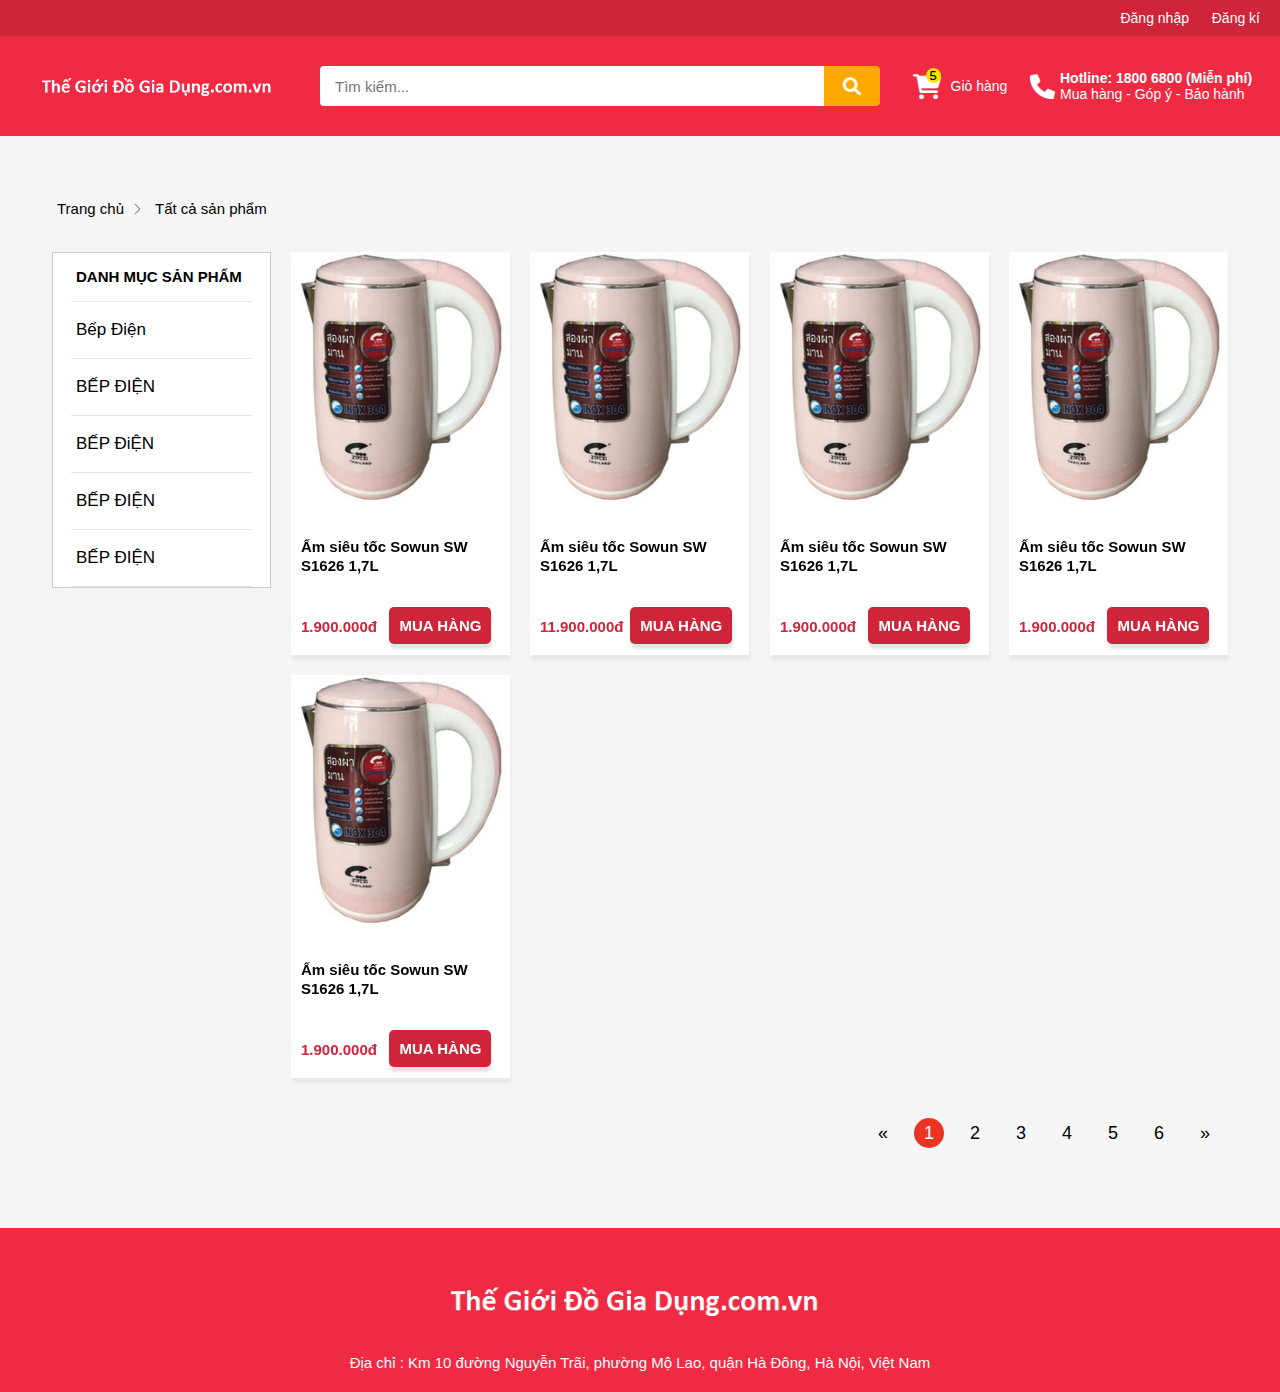
<file: index.html>
<!DOCTYPE html>
<html lang="en">

<head>
    <meta charset="UTF-8">
    <meta http-equiv="X-UA-Compatible" content="IE=edge">
    <meta name="viewport" content="width=device-width, initial-scale=1.0">
    <link rel="stylesheet" href="icon/fontawesome-free-6.1.1-web/css/all.min.css">
    <link rel="stylesheet" href="css/base.css">
    <link rel="stylesheet" href="css/main.css">

    <title>Document</title>
</head>

<body>
    <div class="web">

        <!-- phần tiêu đề của web -->
        <div class="tieude">
            <!-- Đăng kí và đăng nhập  -->
            <div class="nav-dieuhuong">
                <ul class="nav-dieuhuong-danhsach">
                    <li class="nav-dieuhuong-muc"><a class="nav-dieuhuong-duongdan" href="dangnhap.html">Đăng nhập</a>
                    </li>
                    <li class="nav-dieuhuong-muc"><a class="nav-dieuhuong-duongdan" href="dangki.html">Đăng kí</a></li>
                </ul>
            </div>
            <!-- phần tieu de còn lại -->

            <div class="tieude-con">
                <!-- phần logo trang web -->
                <div class="tieude__logo">
                    <a href="index.html" class="tieude__logo-duongdan">
                        <img class="tieude__logo-img" src="image/logo.webp" alt="Thế Giới Đồ Gia Dụng .com.vn">

                    </a>
                </div>
                <!-- Phần tìm kiếm trang web -->
                <div class="tieude__timkiem">
                    <form action="" method="post" class="tieude__timkiem form">
                        <input type="text" class="tieude__timkiem-input" placeholder="Tìm kiếm...">
                        <button class="tieude__timkiem-btn" type="submit">
                            <i class="tieude__timkiem-btn-icon fas fa-magnifying-glass"></i>
                        </button>
                    </form>
                </div>

                <!-- phần giỏ hàng web -->
                <div class="tieude_giohang">
                    <a href="giohang.html" class="tieude_giohang-duongdan">
                        <i class="fas fa-cart-shopping tieude_giohang-icon">
                            <span>5</span>
                        </i>
                        Giỏ hàng
                    </a>
                </div>

                <!-- phần số chăm sóc khách hàng -->
                <div class="tieude__dienthoai" title="Liên hệ với chúng tôi">
                   
                    <a href="lienhe.html">
                        <i class="tieude__dienthoai-icon fas fa-phone"></i>
                        <p class="tieude__dienthoai-text">
                            <span class="tieude__dienthoai-text-1">Hotline: 1800 6800 (Miễn phí)<br></span>
                            <span>Mua hàng - Góp ý - Bảo hành </span>
                        </p>
                    </a>

                </div>
            </div>


        </div>
        <!-- phần nội dung của web -->
        <div class="web-noidung">
            <div class="noidung">
                <div class="noidung-dieuhuongtrang">
                    <ul class="dieuhuongtrang-danhsach">
                        <li class="dieuhuongtrang-muc"><a href="#">
                                <span>Trang chủ</span>
                                <img src="image/phancach.png" alt="" class="phancach">
                            </a>
                        </li>
                        <li class="dieuhuongtrang-muc"><a href="#">
                                <span>Tất cả sản phẩm</span></a></li>
                    </ul>
                </div>
                <div class="noidung-hang">
                    <!-- phần dan mục sản phầm của web -->
                    <div class="danhmuc">
                        <div class="danhmuc-khoi">
                            <h3 class="tieude-danhmuc">DANH MỤC SẢN PHẨM</h3>
                            <ul class="danhmuc-danhsach">
                                <li class="danhmuc-sanpham"><a href="#" class="danhmuc-duongdan">bếp điện</a></li>
                                <li class="danhmuc-sanpham"><a href="#" class="danhmuc-duongdan">BẾP ĐIỆN</a></li>
                                <li class="danhmuc-sanpham"><a href="#" class="danhmuc-duongdan">BẾP ĐiỆN</a></li>
                                <li class="danhmuc-sanpham"><a href="#" class="danhmuc-duongdan">BẾP ĐIỆN</a></li>
                                <li class="danhmuc-sanpham"><a href="#" class="danhmuc-duongdan">BẾP ĐIỆN</a></li>
                            </ul>
                        </div>
                    </div>

                    <!-- Phần hiển thị sản phẩm -->
                    <div class="sanpham">

                        <!-- Phần danh sách sản phẩm -->
                        <div class="danhsach-sanpham">
                            <div class="noidung-hang">
                                <!-- layout hiển thị sản phẩm -->

                                <div class="sanpham-bocuc">
                                    <!-- chi tiết hiển thị nội dung sản phẩm -->
                                    <div class="sanpham-muc">
                                        <!-- Hiển thị hình ảnh sản phẩm -->
                                        <div class="sanpham-hinhanh">
                                            <a href="http://"> <img src="image/am-sieu-toc-2.jpg" alt=""
                                                    class="sanpham-hinhanh__img"></a>
                                        </div>
                                        <!-- Hiển thị thông tin sản phẩm -->
                                        <div class="sanpham-noidung">
                                            <h3 class="sanpham-ten">Ấm siêu tốc Sowun SW S1626 1,7L</h3>
                                            <div class="sanpham-noidung-chitiet">
                                                <span class="sanpham-gia">1.900.000đ</span>
                                                <a href="#" class="themsanpham"><span>Mua Hàng</span></a>
                                            </div>

                                        </div>
                                    </div>
                                </div>
                                <div class="sanpham-bocuc">
                                    <!-- chi tiết hiển thị nội dung sản phẩm -->
                                    <div class="sanpham-muc">
                                        <!-- Hiển thị hình ảnh sản phẩm -->
                                        <div class="sanpham-hinhanh">
                                            <a href="http://"> <img src="image/am-sieu-toc-2.jpg" alt=""
                                                    class="sanpham-hinhanh__img"></a>
                                        </div>
                                        <!-- Hiển thị thông tin sản phẩm -->
                                        <div class="sanpham-noidung">
                                            <h3 class="sanpham-ten">Ấm siêu tốc Sowun SW S1626 1,7L</h3>
                                            <div class="sanpham-noidung-chitiet">
                                                <span class="sanpham-gia ">11.900.000đ</span>
                                                <a href="#" class="themsanpham "><span>Mua
                                                        Hàng</span></a>
                                            </div>

                                        </div>
                                    </div>
                                </div>
                                <div class="sanpham-bocuc">
                                    <!-- chi tiết hiển thị nội dung sản phẩm -->
                                    <div class="sanpham-muc">
                                        <!-- Hiển thị hình ảnh sản phẩm -->
                                        <div class="sanpham-hinhanh">
                                            <a href="http://"> <img src="image/am-sieu-toc-2.jpg" alt=""
                                                    class="sanpham-hinhanh__img"></a>
                                        </div>
                                        <!-- Hiển thị thông tin sản phẩm -->
                                        <div class="sanpham-noidung">
                                            <h3 class="sanpham-ten">Ấm siêu tốc Sowun SW S1626 1,7L</h3>
                                            <div class="sanpham-noidung-chitiet">
                                                <span class="sanpham-gia">1.900.000đ</span>
                                                <a href="#" class="themsanpham"><span>Mua Hàng</span></a>
                                            </div>

                                        </div>
                                    </div>
                                </div>
                                <div class="sanpham-bocuc">
                                    <!-- chi tiết hiển thị nội dung sản phẩm -->
                                    <div class="sanpham-muc">
                                        <!-- Hiển thị hình ảnh sản phẩm -->
                                        <div class="sanpham-hinhanh">
                                            <a href="http://"> <img src="image/am-sieu-toc-2.jpg" alt=""
                                                    class="sanpham-hinhanh__img"></a>
                                        </div>
                                        <!-- Hiển thị thông tin sản phẩm -->
                                        <div class="sanpham-noidung">
                                            <h3 class="sanpham-ten">Ấm siêu tốc Sowun SW S1626 1,7L</h3>
                                            <div class="sanpham-noidung-chitiet">
                                                <span class="sanpham-gia">1.900.000đ</span>
                                                <a href="#" class="themsanpham"><span>Mua Hàng</span></a>
                                            </div>

                                        </div>
                                    </div>
                                </div>
                                <div class="sanpham-bocuc">
                                    <!-- chi tiết hiển thị nội dung sản phẩm -->
                                    <div class="sanpham-muc">
                                        <!-- Hiển thị hình ảnh sản phẩm -->
                                        <div class="sanpham-hinhanh">
                                            <a href="http://"> <img src="image/am-sieu-toc-2.jpg" alt=""
                                                    class="sanpham-hinhanh__img"></a>
                                        </div>
                                        <!-- Hiển thị thông tin sản phẩm -->
                                        <div class="sanpham-noidung">
                                            <h3 class="sanpham-ten">Ấm siêu tốc Sowun SW S1626 1,7L</h3>
                                            <div class="sanpham-noidung-chitiet">
                                                <span class="sanpham-gia">1.900.000đ</span>
                                                <a href="#" class="themsanpham"><span>Mua Hàng</span></a>
                                            </div>

                                        </div>
                                    </div>
                                </div>
                            </div>
                        </div>

                        <!-- phaan trang web -->
                        <div class="pagination">
                            <a href="#">&laquo;</a>
                            <a href="#" class="active">1</a>
                            <a href="#">2</a>
                            <a href="#">3</a>
                            <a href="#">4</a>
                            <a href="#">5</a>
                            <a href="#">6</a>
                            <a href="#">&raquo;</a>
                        </div>
                    </div>


                </div>
            </div>
        </div>

        <div class="footer">
            <img class="tieude__logo-img" src="image/logo.webp" alt="Thế Giới Đồ Gia Dụng .com.vn">
            <Span class="address">Địa chỉ : Km 10 đường Nguyễn Trãi, phường Mộ Lao, quận Hà Đông, Hà Nội, Việt
                Nam</Span>
        </div>
    </div>
</body>

</html>
</file>
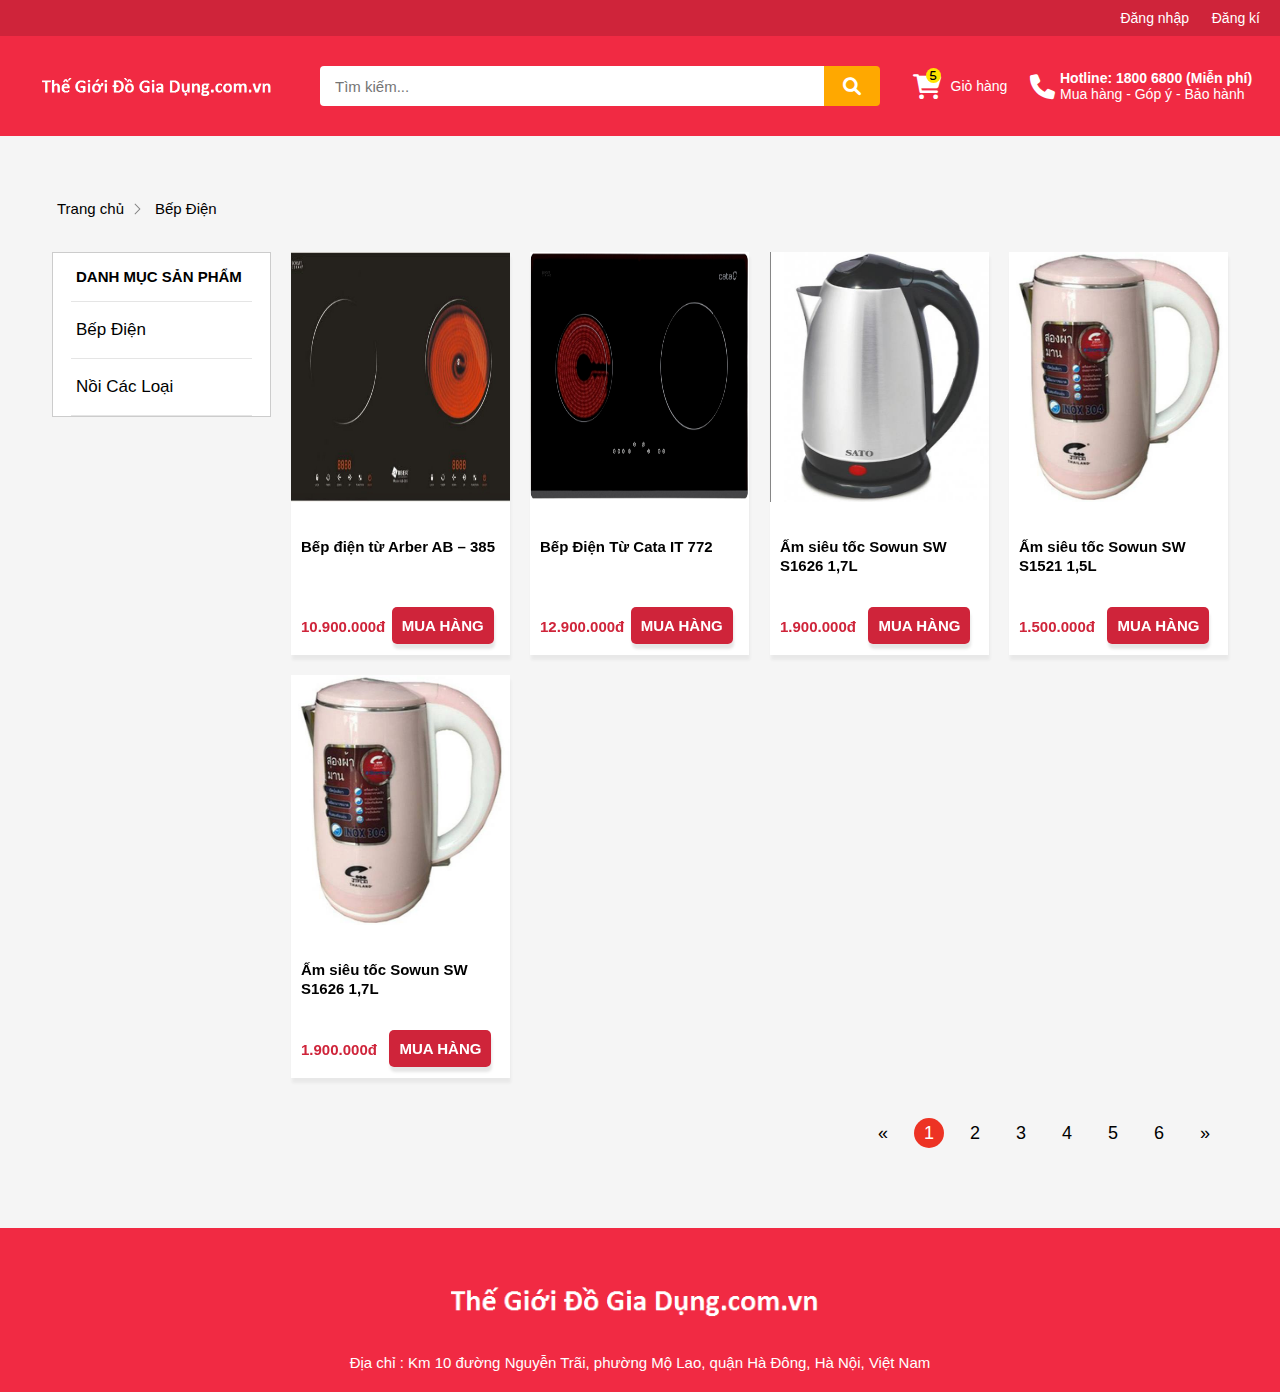
<file: bepdien.html>
<!DOCTYPE html>
<html lang="en">

<head>
    <meta charset="UTF-8">
    <meta http-equiv="X-UA-Compatible" content="IE=edge">
    <meta name="viewport" content="width=device-width, initial-scale=1.0">
    <link rel="stylesheet" href="icon/fontawesome-free-6.1.1-web/css/all.min.css">
    <link rel="stylesheet" href="css/base.css">
    <link rel="stylesheet" href="css/main.css">

    <title>Document</title>
</head>

<body>
    <div class="web">

        <!-- phần tiêu đề của web -->
        <div class="tieude">
            <!-- Đăng kí và đăng nhập  -->
            <div class="nav-dieuhuong">
                <ul class="nav-dieuhuong-danhsach">
                    <li class="nav-dieuhuong-muc"><a class="nav-dieuhuong-duongdan" href="dangnhap.html">Đăng nhập</a>
                    </li>
                    <li class="nav-dieuhuong-muc"><a class="nav-dieuhuong-duongdan" href="dangki.html">Đăng kí</a></li>
                </ul>
            </div>
            <!-- phần tieu de còn lại -->

            <div class="tieude-con">
                <!-- phần logo trang web -->
                <div class="tieude__logo">
                    <a href="index.html" class="tieude__logo-duongdan">
                        <img class="tieude__logo-img" src="image/logo.webp" alt="Thế Giới Đồ Gia Dụng .com.vn">

                    </a>
                </div>
                <!-- Phần tìm kiếm trang web -->
                <div class="tieude__timkiem">
                    <form action="" method="post" class="tieude__timkiem form">
                        <input type="text" class="tieude__timkiem-input" placeholder="Tìm kiếm...">
                        <button class="tieude__timkiem-btn" type="submit">
                            <i class="tieude__timkiem-btn-icon fas fa-magnifying-glass"></i>
                        </button>
                    </form>
                </div>

                <!-- phần giỏ hàng web -->
                <div class="tieude_giohang">
                    <a href="giohang.html" class="tieude_giohang-duongdan">
                        <i class="fas fa-cart-shopping tieude_giohang-icon">
                            <span>5</span>
                        </i>
                        Giỏ hàng
                    </a>
                </div>

                <!-- phần số chăm sóc khách hàng -->
                <div class="tieude__dienthoai" title="Liên hệ với chúng tôi">
                   
                    <a href="lienhe.html">
                        <i class="tieude__dienthoai-icon fas fa-phone"></i>
                        <p class="tieude__dienthoai-text">
                            <span class="tieude__dienthoai-text-1">Hotline: 1800 6800 (Miễn phí)<br></span>
                            <span>Mua hàng - Góp ý - Bảo hành </span>
                        </p>
                    </a>

                </div>
            </div>


        </div>
        <!-- phần nội dung của web -->
        <div class="web-noidung">
            <div class="noidung">
                <div class="noidung-dieuhuongtrang">
                    <ul class="dieuhuongtrang-danhsach">
                        <li class="dieuhuongtrang-muc"><a href="index.html">
                                <span>Trang chủ</span>
                                <img src="image/phancach.png" alt="" class="phancach">
                            </a>
                        </li>
                        <li class="dieuhuongtrang-muc"><a href="#">
                                <span>Bếp Điện</span></a></li>
                    </ul>
                </div>
                <div class="noidung-hang">
                    <!-- phần dan mục sản phầm của web -->
                    <div class="danhmuc">
                        <div class="danhmuc-khoi">
                            <h3 class="tieude-danhmuc">DANH MỤC SẢN PHẨM</h3>
                            <ul class="danhmuc-danhsach">
                                <li class="danhmuc-sanpham"><a href="bepdien.html" class="danhmuc-duongdan">Bếp Điện</a></li>
                                <li class="danhmuc-sanpham"><a href="noicacloai.html" class="danhmuc-duongdan">Nồi các loại</a></li>
                                <!-- <li class="danhmuc-sanpham"><a href="#" class="danhmuc-duongdan">Bếp Điện</a></li>
                                <li class="danhmuc-sanpham"><a href="#" class="danhmuc-duongdan">Bếp Điện</a></li>
                                <li class="danhmuc-sanpham"><a href="#" class="danhmuc-duongdan">Bếp Điện</a></li> -->
                            </ul>
                        </div>
                    </div>

                    <!-- Phần hiển thị sản phẩm -->
                    <div class="sanpham">

                        <!-- Phần danh sách sản phẩm -->
                        <div class="danhsach-sanpham">
                            <div class="noidung-hang">
                                <!-- layout hiển thị sản phẩm -->

                                <div class="sanpham-bocuc">
                                    <!-- chi tiết hiển thị nội dung sản phẩm -->
                                    <div class="sanpham-muc">
                                        <!-- Hiển thị hình ảnh sản phẩm -->
                                        <div class="sanpham-hinhanh">
                                            <a href="http://"> <img src="image/bep-dien-tu.jpg" alt=""
                                                    class="sanpham-hinhanh__img"></a>
                                        </div>
                                        <!-- Hiển thị thông tin sản phẩm -->
                                        <div class="sanpham-noidung">
                                            <h3 class="sanpham-ten">Bếp điện từ Arber AB – 385</h3>
                                            <div class="sanpham-noidung-chitiet">
                                                <span class="sanpham-gia">10.900.000đ</span>
                                                <a href="#" class="themsanpham"><span>Mua Hàng</span></a>
                                            </div>

                                        </div>
                                    </div>
                                </div>
                                <div class="sanpham-bocuc">
                                    <!-- chi tiết hiển thị nội dung sản phẩm -->
                                    <div class="sanpham-muc">
                                        <!-- Hiển thị hình ảnh sản phẩm -->
                                        <div class="sanpham-hinhanh">
                                            <a href="http://"> <img src="image/bep-dien.png" alt=""
                                                    class="sanpham-hinhanh__img"></a>
                                        </div>
                                        <!-- Hiển thị thông tin sản phẩm -->
                                        <div class="sanpham-noidung">
                                            <h3 class="sanpham-ten">Bếp Điện Từ Cata IT 772</h3>
                                            <div class="sanpham-noidung-chitiet">
                                                <span class="sanpham-gia ">12.900.000đ</span>
                                                <a href="#" class="themsanpham "><span>Mua
                                                        Hàng</span></a>
                                            </div>

                                        </div>
                                    </div>
                                </div>
                                <div class="sanpham-bocuc">
                                    <!-- chi tiết hiển thị nội dung sản phẩm -->
                                    <div class="sanpham-muc">
                                        <!-- Hiển thị hình ảnh sản phẩm -->
                                        <div class="sanpham-hinhanh">
                                            <a href="http://"> <img src="image/am-sieu-toc-1.jpg" alt=""
                                                    class="sanpham-hinhanh__img"></a>
                                        </div>
                                        <!-- Hiển thị thông tin sản phẩm -->
                                        <div class="sanpham-noidung">
                                            <h3 class="sanpham-ten">Ấm siêu tốc Sowun SW S1626 1,7L</h3>
                                            <div class="sanpham-noidung-chitiet">
                                                <span class="sanpham-gia">1.900.000đ</span>
                                                <a href="#" class="themsanpham"><span>Mua Hàng</span></a>
                                            </div>

                                        </div>
                                    </div>
                                </div>
                                <div class="sanpham-bocuc">
                                    <!-- chi tiết hiển thị nội dung sản phẩm -->
                                    <div class="sanpham-muc">
                                        <!-- Hiển thị hình ảnh sản phẩm -->
                                        <div class="sanpham-hinhanh">
                                            <a href="http://"> <img src="image/am-sieu-toc-2.jpg" alt=""
                                                    class="sanpham-hinhanh__img"></a>
                                        </div>
                                        <!-- Hiển thị thông tin sản phẩm -->
                                        <div class="sanpham-noidung">
                                            <h3 class="sanpham-ten">Ấm siêu tốc Sowun SW S1521 1,5L</h3>
                                            <div class="sanpham-noidung-chitiet">
                                                <span class="sanpham-gia">1.500.000đ</span>
                                                <a href="#" class="themsanpham"><span>Mua Hàng</span></a>
                                            </div>

                                        </div>
                                    </div>
                                </div>
                                <div class="sanpham-bocuc">
                                    <!-- chi tiết hiển thị nội dung sản phẩm -->
                                    <div class="sanpham-muc">
                                        <!-- Hiển thị hình ảnh sản phẩm -->
                                        <div class="sanpham-hinhanh">
                                            <a href="http://"> <img src="image/am-sieu-toc-2.jpg" alt=""
                                                    class="sanpham-hinhanh__img"></a>
                                        </div>
                                        <!-- Hiển thị thông tin sản phẩm -->
                                        <div class="sanpham-noidung">
                                            <h3 class="sanpham-ten">Ấm siêu tốc Sowun SW S1626 1,7L</h3>
                                            <div class="sanpham-noidung-chitiet">
                                                <span class="sanpham-gia">1.900.000đ</span>
                                                <a href="#" class="themsanpham"><span>Mua Hàng</span></a>
                                            </div>

                                        </div>
                                    </div>
                                </div>
                            </div>
                        </div>

                        <!-- phaan trang web -->
                        <div class="pagination">
                            <a href="#">&laquo;</a>
                            <a href="#" class="active">1</a>
                            <a href="#">2</a>
                            <a href="#">3</a>
                            <a href="#">4</a>
                            <a href="#">5</a>
                            <a href="#">6</a>
                            <a href="#">&raquo;</a>
                        </div>
                    </div>
                </div>
            </div>
        </div>

        <div class="footer">
            <img class="tieude__logo-img" src="image/logo.webp" alt="Thế Giới Đồ Gia Dụng .com.vn">
            <Span class="address">Địa chỉ : Km 10 đường Nguyễn Trãi, phường Mộ Lao, quận Hà Đông, Hà Nội, Việt
                Nam</Span>
        </div>
    </div>
</body>

</html>
</file>
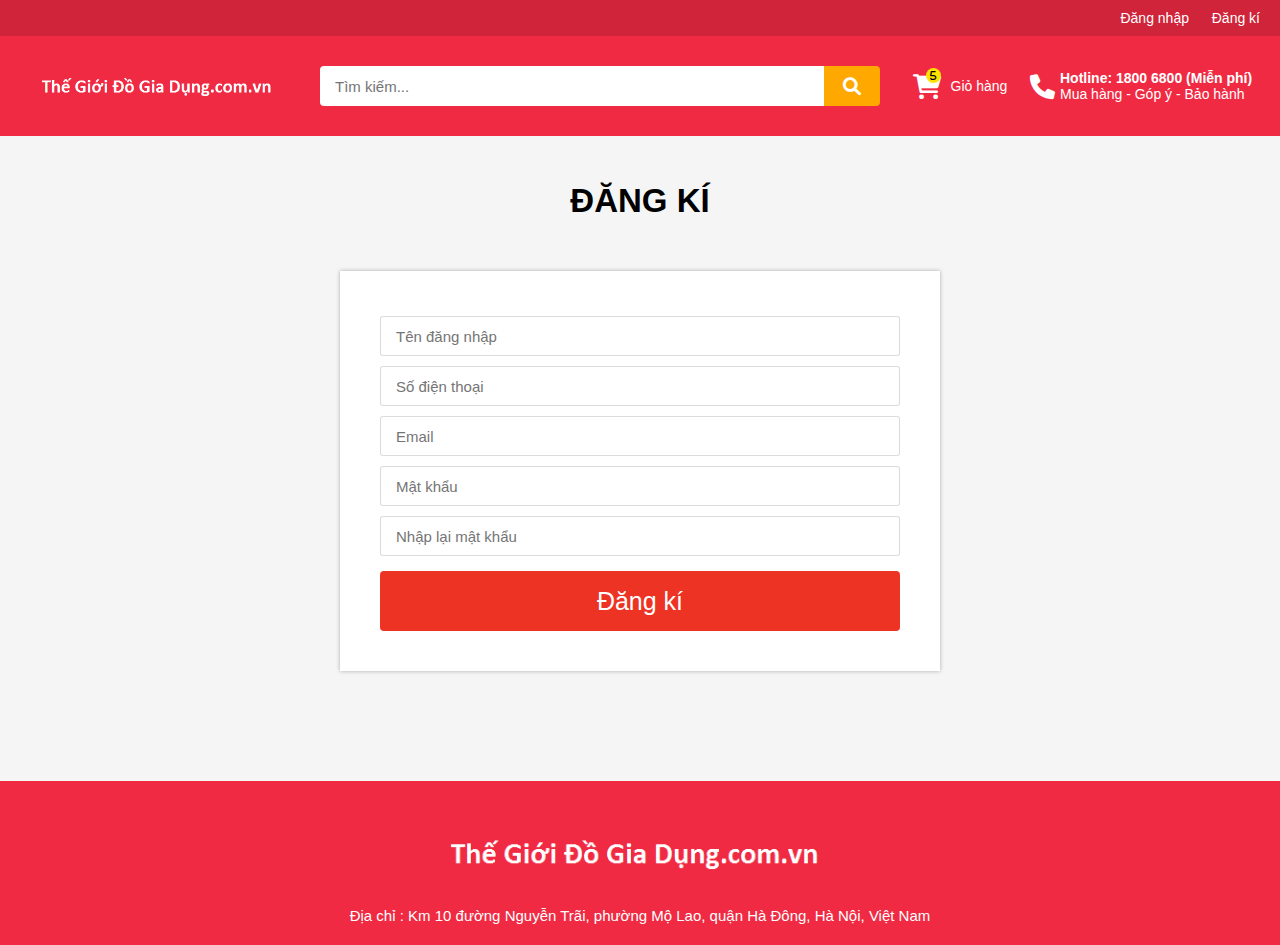
<file: dangki.html>
<!DOCTYPE html>
<html lang="en">

<head>
    <meta charset="UTF-8">
    <meta http-equiv="X-UA-Compatible" content="IE=edge">
    <meta name="viewport" content="width=device-width, initial-scale=1.0">
    <link rel="stylesheet" href="icon/fontawesome-free-6.1.1-web/css/all.min.css">
    <link rel="stylesheet" href="css/base.css">
    <link rel="stylesheet" href="css/main.css">
    <link rel="stylesheet" href="css/form.css">

    <title>Document</title>
</head>

<body>
    <div class="web">

        <!-- phần tiêu đề của web -->
        <div class="tieude">
            <!-- Đăng kí và đăng nhập  -->
            <div class="nav-dieuhuong">
                <ul class="nav-dieuhuong-danhsach">
                    <li class="nav-dieuhuong-muc"><a class="nav-dieuhuong-duongdan" href="dangnhap.html">Đăng nhập</a></li>
                    <li class="nav-dieuhuong-muc"><a class="nav-dieuhuong-duongdan" href="dangki.html">Đăng kí</a></li>
                </ul>
            </div>
            <!-- phần tieu de còn lại -->

            <div class="tieude-con">
                <!-- phần logo trang web -->
                <div class="tieude__logo">
                    <a href="index.html" class="tieude__logo-duongdan">
                        <img class="tieude__logo-img" src="image/logo.webp" alt="Thế Giới Đồ Gia Dụng .com.vn">
                       
                    </a>
                </div>
                <!-- Phần tìm kiếm trang web -->
                <div class="tieude__timkiem">
                    <form action="" method="post" class="tieude__timkiem form">
                        <input type="text" class="tieude__timkiem-input" placeholder="Tìm kiếm...">
                        <button class="tieude__timkiem-btn" type="submit">
                            <i class="tieude__timkiem-btn-icon fas fa-magnifying-glass"></i>
                        </button>
                    </form>
                </div>

                <!-- phần giỏ hàng web -->
                <div class="tieude_giohang">
                    <a href="giohang.html" class="tieude_giohang-duongdan">
                        <i class="fas fa-cart-shopping tieude_giohang-icon">
                            <span>5</span>
                        </i>
                        Giỏ hàng
                    </a>
                </div>

                <!-- phần số chăm sóc khách hàng -->
                <div class="tieude__dienthoai">
                    <a href="lienhe.html">
                        <i class="tieude__dienthoai-icon fas fa-phone"></i>
                        <p class="tieude__dienthoai-text">
                            <span class="tieude__dienthoai-text-1">Hotline: 1800 6800 (Miễn phí)<br></span>
                            <span>Mua hàng - Góp ý - Bảo hành </span>
                        </p>
                    </a>

                </div>
            </div>


        </div>
        <!-- phần nội dung của web -->
        <div class="web-noidung">
            <div class="noidung-dangnhap">
                <h1>Đăng Kí</h1>
            </div>
            <div class="dangnhap-form">
                <div class="noidung-dangnhap-form">
                    <form action="" method="post">
                        <!-- <div class="notifications">
                            <h5>Tài khoản hoặc mật khẩu không chính xác</h5>
                        </div> -->
                        <div class="form-hang">
                            <input required name="user" type="text" class="form-hang-muc"  placeholder="Tên đăng nhập">
                        </div>
                        <div class="form-hang">
                            <input name="phone" type="text" class="form-hang-muc"  placeholder="Số điện thoại">
                        </div>
                        <div class="form-hang">
                            <input name="email" type="text" class="form-hang-muc"  placeholder="Email">
                        </div>
                        <div class="form-hang">
                            <input name="pass1" type="password" class="form-hang-muc"  placeholder="Mật khẩu">
                        </div>
                        <div class="form-hang">
                            <input name="pass2" type="password" class="form-hang-muc"  placeholder="Nhập lại mật khẩu">
                        </div>
                        <div class="form-hang btn">
                            <input type="submit" value="Đăng kí" class="form-hang-muc " >
                        </div>
                    </form>
                </div>
            </div>
        </div>


        <div class="footer">
            <img class="tieude__logo-img" src="image/logo.webp" alt="Thế Giới Đồ Gia Dụng .com.vn">
            <Span class="address">Địa chỉ : Km 10 đường Nguyễn Trãi, phường Mộ Lao, quận Hà Đông, Hà Nội, Việt
                Nam</Span>
        </div>
    </div>
</body>

</html>
</file>
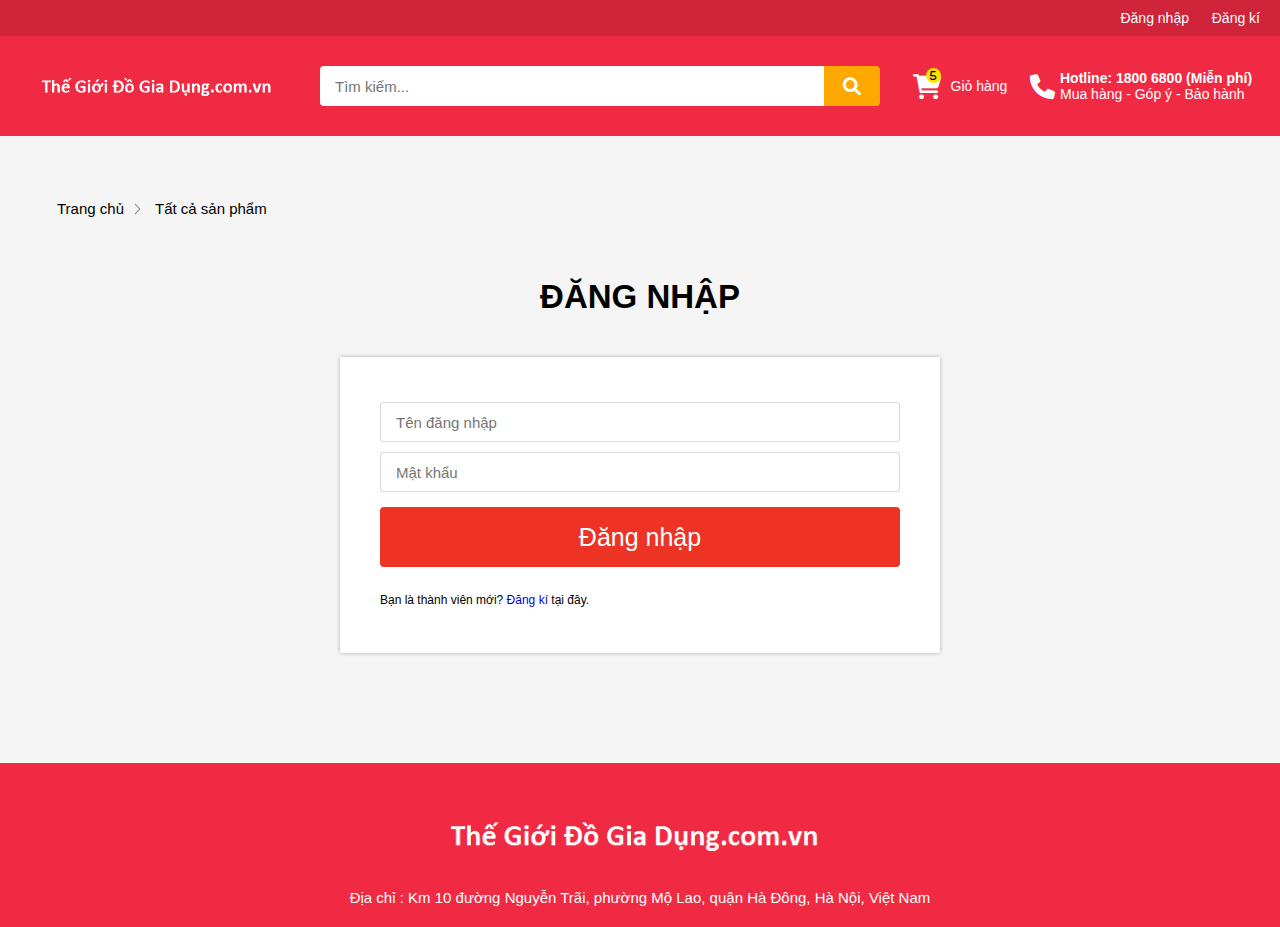
<file: dangnhap.html>
<!DOCTYPE html>
<html lang="en">

<head>
    <meta charset="UTF-8">
    <meta http-equiv="X-UA-Compatible" content="IE=edge">
    <meta name="viewport" content="width=device-width, initial-scale=1.0">
    <link rel="stylesheet" href="icon/fontawesome-free-6.1.1-web/css/all.min.css">
    <link rel="stylesheet" href="css/base.css">
    <link rel="stylesheet" href="css/main.css">
    <link rel="stylesheet" href="css/form.css">

    <title>Document</title>
</head>

<body>
    <div class="web">

      <!-- phần tiêu đề của web -->
      <div class="tieude">
        <!-- Đăng kí và đăng nhập  -->
        <div class="nav-dieuhuong">
            <ul class="nav-dieuhuong-danhsach">
                <li class="nav-dieuhuong-muc"><a class="nav-dieuhuong-duongdan" href="dangnhap.html">Đăng nhập</a></li>
                <li class="nav-dieuhuong-muc"><a class="nav-dieuhuong-duongdan" href="dangki.html">Đăng kí</a></li>
            </ul>
        </div>
        <!-- phần tieu de còn lại -->

        <div class="tieude-con">
            <!-- phần logo trang web -->
            <div class="tieude__logo">
                <a href="index.html" class="tieude__logo-duongdan">
                    <img class="tieude__logo-img" src="image/logo.webp" alt="Thế Giới Đồ Gia Dụng .com.vn">
                   
                </a>
            </div>
            <!-- Phần tìm kiếm trang web -->
            <div class="tieude__timkiem">
                <form action="" method="post" class="tieude__timkiem form">
                    <input type="text" class="tieude__timkiem-input" placeholder="Tìm kiếm...">
                    <button class="tieude__timkiem-btn" type="submit">
                        <i class="tieude__timkiem-btn-icon fas fa-magnifying-glass"></i>
                    </button>
                </form>
            </div>

            <!-- phần giỏ hàng web -->
            <div class="tieude_giohang">
                <a href="giohang.html" class="tieude_giohang-duongdan">
                    <i class="fas fa-cart-shopping tieude_giohang-icon">
                        <span>5</span>
                    </i>
                    Giỏ hàng
                </a>
            </div>

            <!-- phần số chăm sóc khách hàng -->
            <div class="tieude__dienthoai">
                <a href="lienhe.html">
                    <i class="tieude__dienthoai-icon fas fa-phone"></i>
                    <p class="tieude__dienthoai-text">
                        <span class="tieude__dienthoai-text-1">Hotline: 1800 6800 (Miễn phí)<br></span>
                        <span>Mua hàng - Góp ý - Bảo hành </span>
                    </p>
                </a>

            </div>
        </div>


    </div>
        <!-- phần nội dung của web -->
        <div class="web-noidung">
            <div class="noidung">
                <div class="noidung-dieuhuongtrang">
                    <ul class="dieuhuongtrang-danhsach">
                        <li class="dieuhuongtrang-muc"><a href="#">
                            <span>Trang chủ</span>
                           <img src="image/phancach.png" alt="" class="phancach">
                        </a>
                       </li>
                        <li class="dieuhuongtrang-muc"><a href="#">
                            <span>Tất cả sản phẩm</span></a></li>
                    </ul>
                </div>
            <div class="dangnhap-form">
                <div class="noidung-dangnhap">
                    <h1>Đăng Nhập</h1>
                </div>
                <div class="noidung-dangnhap-form">
                    <form action="" method="post">
                        <!-- <div class="notifications">
                            <h5>Tài khoản hoặc mật khẩu không chính xác</h5>
                        </div> -->
                        <div class="form-hang">
                            <input name="user" type="text" class="form-hang-muc"  placeholder="Tên đăng nhập">
                        </div>
                        <div class="form-hang">
                            <input name="pass" type="password" class="form-hang-muc"  placeholder="Mật khẩu">
                        </div>
                        <div class="form-hang btn">
                            <input type="submit" value="Đăng nhập" class="form-hang-muc " >
                        </div>
                        <div class="form-hang dangki">
                            <span>Bạn là thành viên mới? <a href="#">Đăng kí</a> tại đây.</span>
                        </div>
                    </form>
                </div>
            </div>
        </div>


    </div>
    
    <div class="footer">
        <img class="tieude__logo-img" src="image/logo.webp" alt="Thế Giới Đồ Gia Dụng .com.vn">
        <Span class="address">Địa chỉ : Km 10 đường Nguyễn Trãi, phường Mộ Lao, quận Hà Đông, Hà Nội, Việt
            Nam</Span>
    </div>
</body>

</html>
</file>
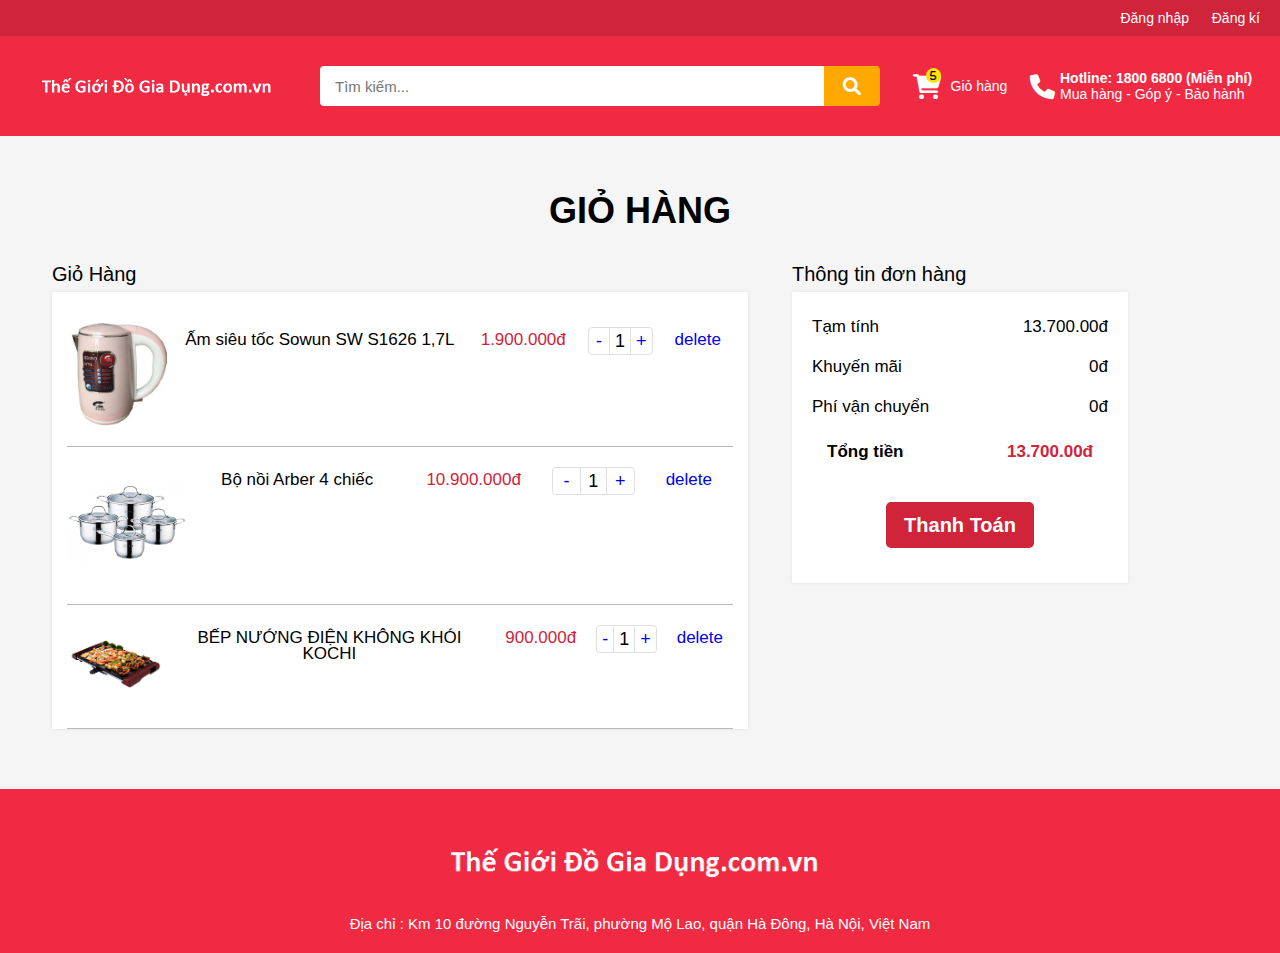
<file: giohang.html>
<!DOCTYPE html>
<html lang="en">

<head>
    <meta charset="UTF-8">
    <meta http-equiv="X-UA-Compatible" content="IE=edge">
    <meta name="viewport" content="width=device-width, initial-scale=1.0">
    <link rel="stylesheet" href="icon/fontawesome-free-6.1.1-web/css/all.min.css">
    <link rel="stylesheet" href="css/base.css">
    <link rel="stylesheet" href="css/main.css">
    <link rel="stylesheet" href="css/cart.css">

    <title>Document</title>
</head>

<body>
    <div class="web">

      <!-- phần tiêu đề của web -->
      <div class="tieude">
        <!-- Đăng kí và đăng nhập  -->
        <div class="nav-dieuhuong">
            <ul class="nav-dieuhuong-danhsach">
                <li class="nav-dieuhuong-muc"><a class="nav-dieuhuong-duongdan" href="dangnhap.html">Đăng nhập</a></li>
                <li class="nav-dieuhuong-muc"><a class="nav-dieuhuong-duongdan" href="dangki.html">Đăng kí</a></li>
            </ul>
        </div>
        <!-- phần tieu de còn lại -->

        <div class="tieude-con">
            <!-- phần logo trang web -->
            <div class="tieude__logo">
                <a href="index.html" class="tieude__logo-duongdan">
                    <img class="tieude__logo-img" src="image/logo.webp" alt="Thế Giới Đồ Gia Dụng .com.vn">
                   
                </a>
            </div>
            <!-- Phần tìm kiếm trang web -->
            <div class="tieude__timkiem">
                <form action="" method="post" class="tieude__timkiem form">
                    <input type="text" class="tieude__timkiem-input" placeholder="Tìm kiếm...">
                    <button class="tieude__timkiem-btn" type="submit">
                        <i class="tieude__timkiem-btn-icon fas fa-magnifying-glass"></i>
                    </button>
                </form>
            </div>

            <!-- phần giỏ hàng web -->
            <div class="tieude_giohang">
                <a href="giohang.html" class="tieude_giohang-duongdan">
                    <i class="fas fa-cart-shopping tieude_giohang-icon">
                        <span>5</span>
                    </i>
                    Giỏ hàng
                </a>
            </div>

            <!-- phần số chăm sóc khách hàng -->
            <div class="tieude__dienthoai">
                <a href="lienhe.html">
                    <i class="tieude__dienthoai-icon fas fa-phone"></i>
                    <p class="tieude__dienthoai-text">
                        <span class="tieude__dienthoai-text-1">Hotline: 1800 6800 (Miễn phí)<br></span>
                        <span>Mua hàng - Góp ý - Bảo hành </span>
                    </p>
                </a>
            </div>
        </div>


    </div>
        <!-- phần nội dung của web -->
        <div class="web-noidung">
            <div class="content-cart">
                <h1>Giỏ Hàng</h1>
            </div>
            <div class="wrapper">
                <div class="container">
                    <!-- phần giỏ hàng -->
                    <div class="container-cart">
                        <h5 class="header">Giỏ Hàng</h5>
                        <div class="cart-box">
                            <ul>
                                <li class="cart-item">
                                    <div class="item-img">
                                        <a href="#">
                                            <img src="image/am-sieu-toc-2.jpg" alt="quan-ao">
                                        </a>
                                    </div>
                                    <div class="item-info item-description ">
                                        <span>Ấm siêu tốc Sowun SW S1626 1,7L</span>
                                    </div>
                                    <div class="item-info item-price">
                                        <span>1.900.000đ</span>
                                    </div>
                                    <div class="item-info item-quantity">
                                        <div class="item-counter">
                                            <a href="#" class="down">-</a>
                                            <span>1</span>
                                            <a href="#" class="up">+</a>
                                        </div>
                                    </div>
                                    <div class="item-info item-delete-icon">
                                        <a href="#">
                                            <span>delete</span>
                                        </a>
                                    </div>
                                </li>
                                <li class="cart-item">
                                    <div class="item-img">
                                        <a href="#">
                                            <img src="image/noi_arber.jpg" alt="noi-arber">
                                        </a>
                                    </div>
                                    <div class="item-info item-description ">
                                        <span>Bộ nồi Arber 4 chiếc</span>
                                    </div>
                                    <div class="item-info item-price">
                                        <span>10.900.000đ</span>
                                    </div>
                                    <div class="item-info item-quantity">
                                        <div class="item-counter">
                                            <a href="#" class="down">-</a>
                                            <span>1</span>
                                            <a href="#" class="up">+</a>
                                        </div>
                                    </div>
                                    <div class="item-info item-delete-icon">
                                        <a href="#">
                                            <span>delete</span>
                                        </a>
                                    </div>
                                </li>
                                <li class="cart-item">
                                    <div class="item-img">
                                        <a href="#">
                                            <img src="image/bep-nuong.png" alt="bep_nuong">
                                        </a>
                                    </div>
                                    <div class="item-info item-description ">
                                        <span>BẾP NƯỚNG ĐIỆN KHÔNG KHÓI KOCHI</span>
                                    </div>
                                    <div class="item-info item-price">
                                        <span>900.000đ</span>
                                    </div>
                                    <div class="item-info item-quantity">
                                        <div class="item-counter">
                                            <a href="#" class="down">-</a>
                                            <span>1</span>
                                            <a href="#" class="up">+</a>
                                        </div>
                                    </div>
                                    <div class="item-info item-delete-icon">
                                        <a href="#">
                                            <span>delete</span>
                                        </a>
                                    </div>
                                </li>
                            </ul>
                        </div>
                    </div>

                    <!-- phần thông tin hoá đơn -->
                    <div class="container-order">
                            <h5 class="header">Thông tin đơn hàng</h5>
                            <div class="order-box">
                                <div class="order-info">
                                    <div class="order-info-row">
                                        <span>Tạm tính</span>
                                        <span>13.700.00đ</span>
                                    </div>
                                    <div class="order-info-row">
                                        <span>Khuyến mãi</span>
                                        <span>0đ</span>
                                    </div>
                                    <div class="order-info-row">
                                        <span>Phí vận chuyển</span>
                                        <span>0đ</span>
                                    </div>
                                    <div class="order-info-row total-order">
                                        <span>Tổng tiền</span>
                                        <span id="total-money">13.700.00đ</span>
                                    </div>

                                    <div class="payment">
                                        <a href="thanhtoan.html">Thanh Toán</a>
                                    </div>
                                </div>
                            </div>
                    </div>

                </div>
            </div>
        </div>


        <div class="footer">
            <img class="tieude__logo-img" src="image/logo.webp" alt="Thế Giới Đồ Gia Dụng .com.vn">
            <Span class="address">Địa chỉ : Km 10 đường Nguyễn Trãi, phường Mộ Lao, quận Hà Đông, Hà Nội, Việt
                Nam</Span>
        </div>
    </div>
</body>

</html>
</file>
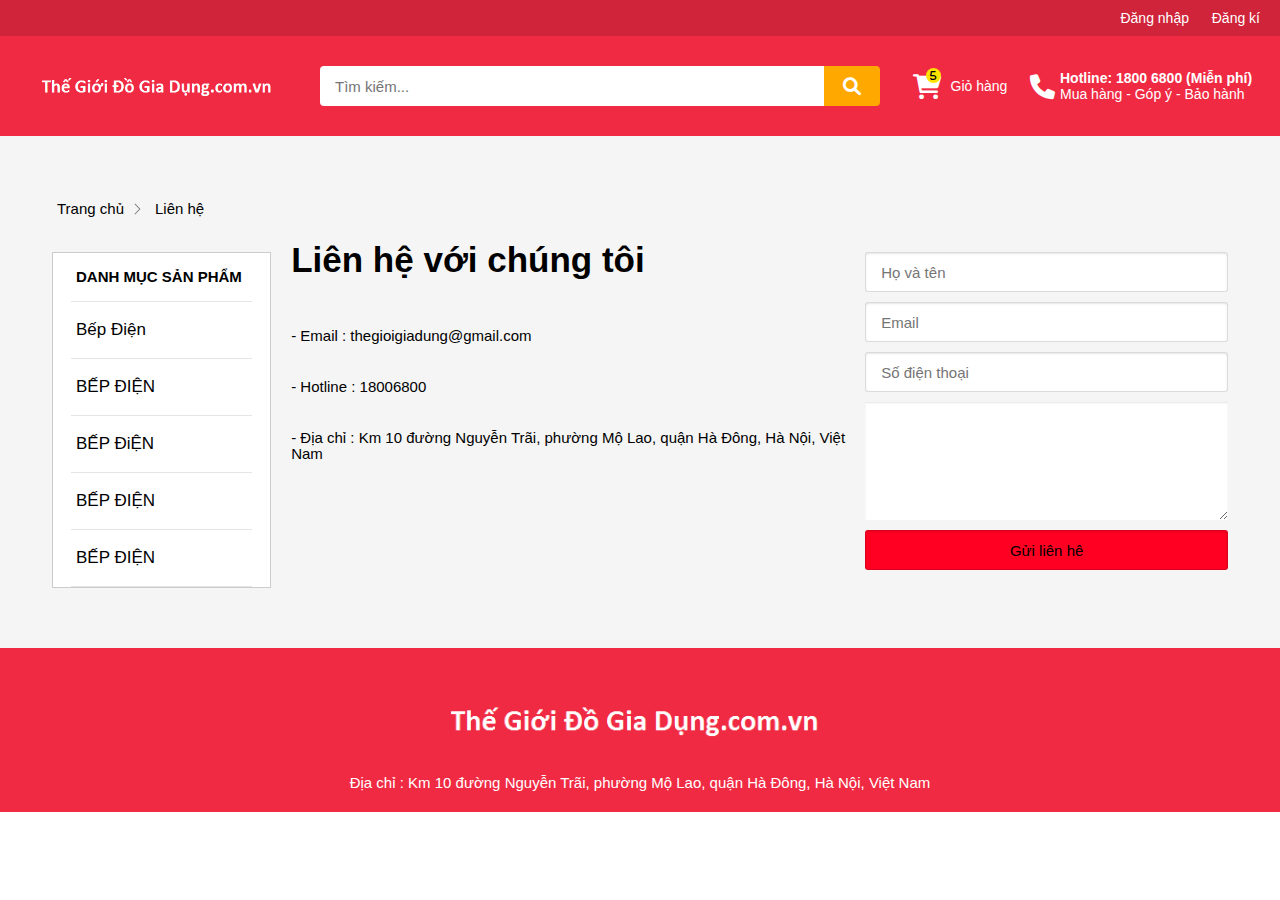
<file: lienhe.html>
<!DOCTYPE html>
<html lang="en">

<head>
    <meta charset="UTF-8">
    <meta http-equiv="X-UA-Compatible" content="IE=edge">
    <meta name="viewport" content="width=device-width, initial-scale=1.0">
    <link rel="stylesheet" href="icon/fontawesome-free-6.1.1-web/css/all.min.css">
    <link rel="stylesheet" href="css/base.css">
    <link rel="stylesheet" href="css/main.css">
    <link rel="stylesheet" href="css/form.css">

    <title>Document</title>
</head>

<body>
    <div class="web">

        <!-- phần tiêu đề của web -->
        <div class="tieude">
            <!-- Đăng kí và đăng nhập  -->
            <div class="nav-dieuhuong">
                <ul class="nav-dieuhuong-danhsach">
                    <li class="nav-dieuhuong-muc"><a class="nav-dieuhuong-duongdan" href="dangnhap.html">Đăng nhập</a>
                    </li>
                    <li class="nav-dieuhuong-muc"><a class="nav-dieuhuong-duongdan" href="dangki.html">Đăng kí</a></li>
                </ul>
            </div>
            <!-- phần tieu de còn lại -->

            <div class="tieude-con">
                <!-- phần logo trang web -->
                <div class="tieude__logo">
                    <a href="index.html" class="tieude__logo-duongdan">
                        <img class="tieude__logo-img" src="image/logo.webp" alt="Thế Giới Đồ Gia Dụng .com.vn">

                    </a>
                </div>
                <!-- Phần tìm kiếm trang web -->
                <div class="tieude__timkiem">
                    <form action="" method="post" class="tieude__timkiem form">
                        <input type="text" class="tieude__timkiem-input" placeholder="Tìm kiếm...">
                        <button class="tieude__timkiem-btn" type="submit">
                            <i class="tieude__timkiem-btn-icon fas fa-magnifying-glass"></i>
                        </button>
                    </form>
                </div>

                <!-- phần giỏ hàng web -->
                <div class="tieude_giohang">
                    <a href="giohang.html" class="tieude_giohang-duongdan">
                        <i class="fas fa-cart-shopping tieude_giohang-icon">
                            <span>5</span>
                        </i>
                        Giỏ hàng
                    </a>
                </div>

                <!-- phần số chăm sóc khách hàng -->
                <div class="tieude__dienthoai">
                    <a href="lienhe.html">
                        <i class="tieude__dienthoai-icon fas fa-phone"></i>
                        <p class="tieude__dienthoai-text">
                            <span class="tieude__dienthoai-text-1">Hotline: 1800 6800 (Miễn phí)<br></span>
                            <span>Mua hàng - Góp ý - Bảo hành </span>
                        </p>
                    </a>

                </div>
            </div>


        </div>
        <!-- phần nội dung của web -->
        <div class="web-noidung">
            <div class="noidung">
                <div class="noidung-dieuhuongtrang">
                    <ul class="dieuhuongtrang-danhsach">
                        <li class="dieuhuongtrang-muc"><a href="#">
                                <span>Trang chủ</span>
                                <img src="image/phancach.png" alt="" class="phancach">
                            </a>
                        </li>
                        <li class="dieuhuongtrang-muc"><a href="#">
                                <span>Liên hệ</span></a></li>
                    </ul>
                </div>
                <div class="noidung-hang">
                    <!-- phần dan mục sản phầm của web -->
                    <div class="danhmuc">
                        <div class="danhmuc-khoi">
                            <h3 class="tieude-danhmuc">DANH MỤC SẢN PHẨM</h3>
                            <ul class="danhmuc-danhsach">
                                <li class="danhmuc-sanpham"><a href="#" class="danhmuc-duongdan">bếp điện</a></li>
                                <li class="danhmuc-sanpham"><a href="#" class="danhmuc-duongdan">BẾP ĐIỆN</a></li>
                                <li class="danhmuc-sanpham"><a href="#" class="danhmuc-duongdan">BẾP ĐiỆN</a></li>
                                <li class="danhmuc-sanpham"><a href="#" class="danhmuc-duongdan">BẾP ĐIỆN</a></li>
                                <li class="danhmuc-sanpham"><a href="#" class="danhmuc-duongdan">BẾP ĐIỆN</a></li>
                            </ul>
                        </div>
                    </div>

                    <!-- Phần hiển thị sản phẩm -->
                    <div class="sanpham">

                        <!-- Phần danh sách sản phẩm -->
                        <div class="danhsach-sanpham">
                            <div class="noidung-hang">
                                <!-- layout hiển thị sản phẩm -->
                                <div class="thongtin-lienhe">
                                    <h1>Liên hệ với chúng tôi</h1>
                                    <div class="hotro thongtin">
                                        <!-- <h3>Hỗ trợ kĩ thuật</h3> -->
                                        <span>- Email : thegioigiadung@gmail.com</span>
                                    </div>
                                    <div class="chamsoc thongtin">
                                        <!-- <h3>Chăm sóc khách hàng</h3> -->
                                        <span>- Hotline : 18006800</span>
                                    </div>
                                    <div class="diachi thongtin">
                                        <!-- <h3>Gặp trực tiếp</h3> -->
                                        <span>-  Địa chỉ : Km 10 đường Nguyễn Trãi, phường Mộ Lao, quận Hà Đông, Hà Nội, Việt
                                            Nam</span>
                                    </div>
                                </div>
                                <div class="form-lienhe">
                                    <div class="form-lienhe-hang">
                                        <input required name="user" type="text" class="form-hang-muc"
                                            placeholder="Họ và tên">
                                    </div>

                                    <div class="form-lienhe-hang">
                                        <input required name="user" type="text" class="form-hang-muc"
                                            placeholder="Email">
                                    </div>
                                    <div class="form-lienhe-hang">
                                        <input required name="user" type="text" class="form-hang-muc"
                                            placeholder="Số điện thoại">
                                    </div>
                                    <div class="form-lienhe-hang">
                                        <textarea aria-placeholder="Nội dung liên hệ" name="message" rows="7" cols="30">
                                          
                                        </textarea>
                                    </div>
                                    <div class="form-lienhe-hang btn-lienhe">
                                        <input type="submit" value="Gửi liên hê" class="form-hang-muc " >
                                    </div>
                                </div>
                            </div>
                        </div>

                    </div>


                </div>
            </div>
        </div>

        <div class="footer">
            <img class="tieude__logo-img" src="image/logo.webp" alt="Thế Giới Đồ Gia Dụng .com.vn">
            <Span class="address">Địa chỉ : Km 10 đường Nguyễn Trãi, phường Mộ Lao, quận Hà Đông, Hà Nội, Việt
                Nam</Span>
        </div>
    </div>
</body>

</html>
</file>
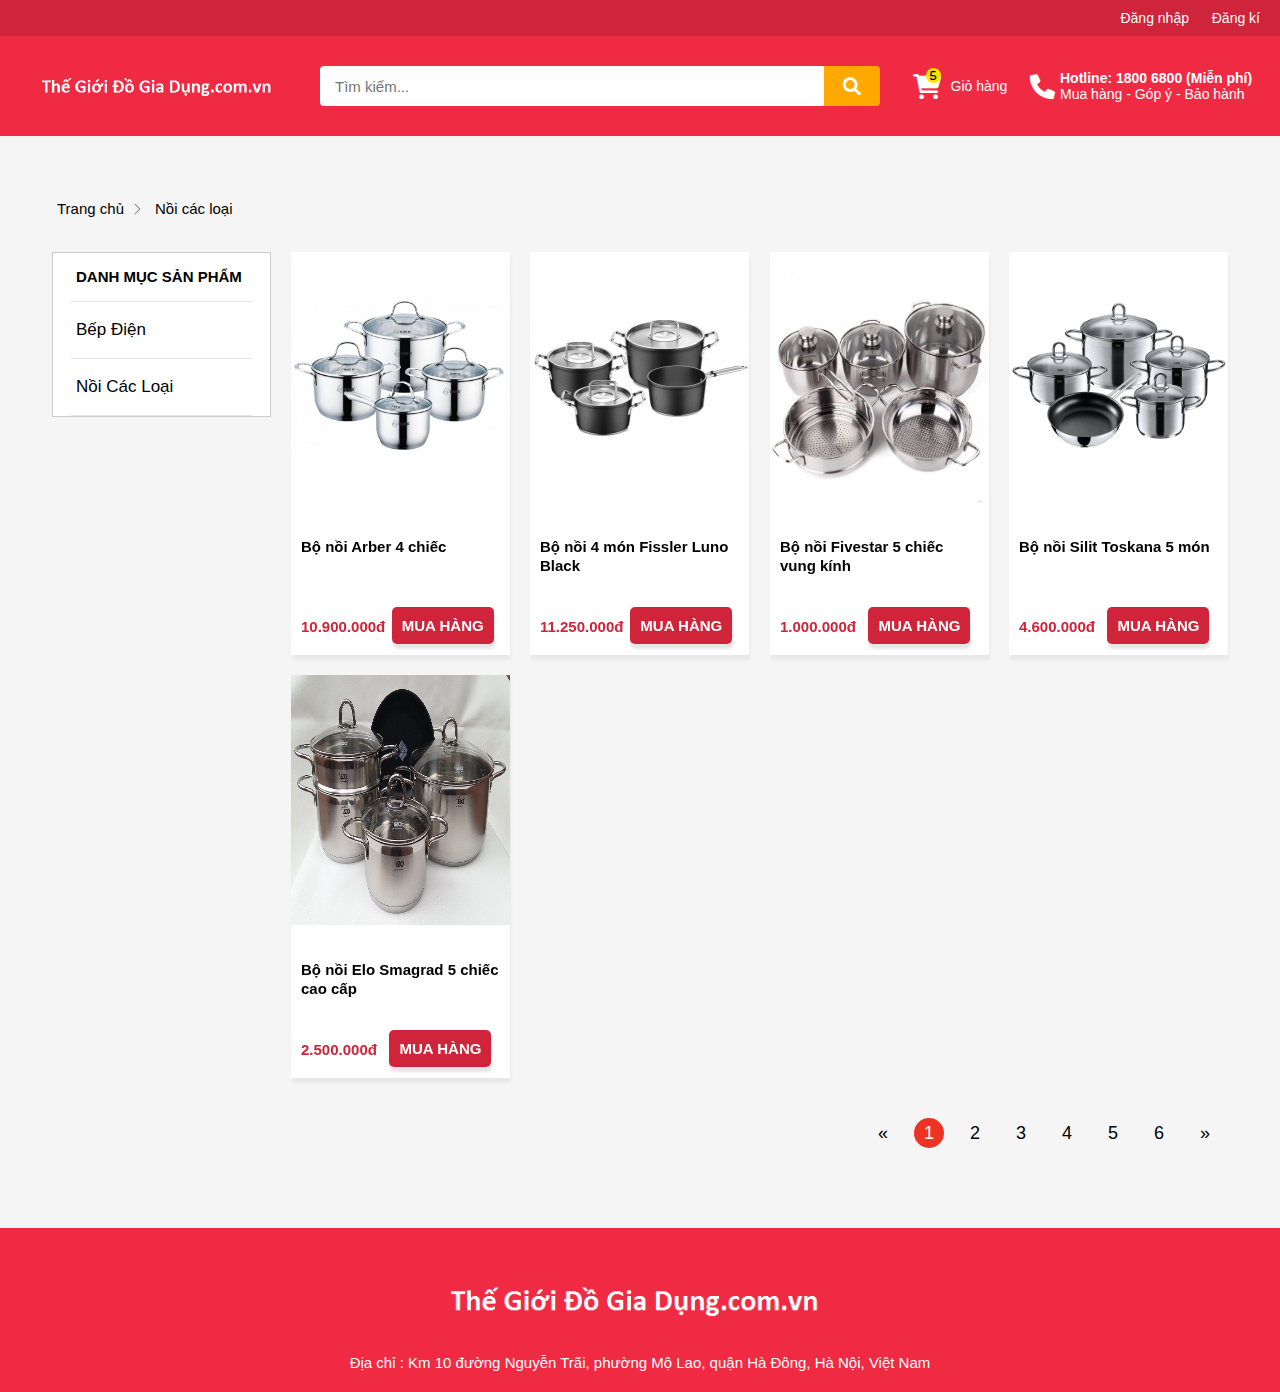
<file: noicacloai.html>
<!DOCTYPE html>
<html lang="en">

<head>
    <meta charset="UTF-8">
    <meta http-equiv="X-UA-Compatible" content="IE=edge">
    <meta name="viewport" content="width=device-width, initial-scale=1.0">
    <link rel="stylesheet" href="icon/fontawesome-free-6.1.1-web/css/all.min.css">
    <link rel="stylesheet" href="css/base.css">
    <link rel="stylesheet" href="css/main.css">

    <title>Document</title>
</head>

<body>
    <div class="web">

        <!-- phần tiêu đề của web -->
        <div class="tieude">
            <!-- Đăng kí và đăng nhập  -->
            <div class="nav-dieuhuong">
                <ul class="nav-dieuhuong-danhsach">
                    <li class="nav-dieuhuong-muc"><a class="nav-dieuhuong-duongdan" href="dangnhap.html">Đăng nhập</a>
                    </li>
                    <li class="nav-dieuhuong-muc"><a class="nav-dieuhuong-duongdan" href="dangki.html">Đăng kí</a></li>
                </ul>
            </div>
            <!-- phần tieu de còn lại -->

            <div class="tieude-con">
                <!-- phần logo trang web -->
                <div class="tieude__logo">
                    <a href="index.html" class="tieude__logo-duongdan">
                        <img class="tieude__logo-img" src="image/logo.webp" alt="Thế Giới Đồ Gia Dụng .com.vn">

                    </a>
                </div>
                <!-- Phần tìm kiếm trang web -->
                <div class="tieude__timkiem">
                    <form action="" method="post" class="tieude__timkiem form">
                        <input type="text" class="tieude__timkiem-input" placeholder="Tìm kiếm...">
                        <button class="tieude__timkiem-btn" type="submit">
                            <i class="tieude__timkiem-btn-icon fas fa-magnifying-glass"></i>
                        </button>
                    </form>
                </div>

                <!-- phần giỏ hàng web -->
                <div class="tieude_giohang">
                    <a href="giohang.html" class="tieude_giohang-duongdan">
                        <i class="fas fa-cart-shopping tieude_giohang-icon">
                            <span>5</span>
                        </i>
                        Giỏ hàng
                    </a>
                </div>

                <!-- phần số chăm sóc khách hàng -->
                <div class="tieude__dienthoai" title="Liên hệ với chúng tôi">

                    <a href="lienhe.html">
                        <i class="tieude__dienthoai-icon fas fa-phone"></i>
                        <p class="tieude__dienthoai-text">
                            <span class="tieude__dienthoai-text-1">Hotline: 1800 6800 (Miễn phí)<br></span>
                            <span>Mua hàng - Góp ý - Bảo hành </span>
                        </p>
                    </a>

                </div>
            </div>


        </div>
        <!-- phần nội dung của web -->
        <div class="web-noidung">
            <div class="noidung">
                <div class="noidung-dieuhuongtrang">
                    <ul class="dieuhuongtrang-danhsach">
                        <li class="dieuhuongtrang-muc"><a href="index.html">
                                <span>Trang chủ</span>
                                <img src="image/phancach.png" alt="" class="phancach">
                            </a>
                        </li>
                        <li class="dieuhuongtrang-muc"><a href="#">
                                <span>Nồi các loại</span></a></li>
                    </ul>
                </div>
                <div class="noidung-hang">
                    <!-- phần dan mục sản phầm của web -->
                    <div class="danhmuc">
                        <div class="danhmuc-khoi">
                            <h3 class="tieude-danhmuc">DANH MỤC SẢN PHẨM</h3>
                            <ul class="danhmuc-danhsach">
                                <li class="danhmuc-sanpham"><a href="bepdien.html" class="danhmuc-duongdan">Bếp Điện</a>
                                </li>
                                <li class="danhmuc-sanpham"><a href="noicacloai.html" class="danhmuc-duongdan">Nồi các
                                        loại</a></li>
                                <!-- <li class="danhmuc-sanpham"><a href="#" class="danhmuc-duongdan">Bếp Điện</a></li>
                                <li class="danhmuc-sanpham"><a href="#" class="danhmuc-duongdan">Bếp Điện</a></li>
                                <li class="danhmuc-sanpham"><a href="#" class="danhmuc-duongdan">Bếp Điện</a></li> -->
                            </ul>
                        </div>
                    </div>

                    <!-- Phần hiển thị sản phẩm -->
                    <div class="sanpham">

                        <!-- Phần danh sách sản phẩm -->
                        <div class="danhsach-sanpham">
                            <div class="noidung-hang">
                                <!-- layout hiển thị sản phẩm -->

                                <div class="sanpham-bocuc">
                                    <!-- chi tiết hiển thị nội dung sản phẩm -->
                                    <div class="sanpham-muc">
                                        <!-- Hiển thị hình ảnh sản phẩm -->
                                        <div class="sanpham-hinhanh">
                                            <a href="http://"> <img src="image/noi_arber.jpg" alt=""
                                                    class="sanpham-hinhanh__img"></a>
                                        </div>
                                        <!-- Hiển thị thông tin sản phẩm -->
                                        <div class="sanpham-noidung">
                                            <h3 class="sanpham-ten">Bộ nồi Arber 4 chiếc</h3>
                                            <div class="sanpham-noidung-chitiet">
                                                <span class="sanpham-gia">10.900.000đ</span>
                                                <a href="#" class="themsanpham"><span>Mua Hàng</span></a>
                                            </div>

                                        </div>
                                    </div>
                                </div>
                                <div class="sanpham-bocuc">
                                    <!-- chi tiết hiển thị nội dung sản phẩm -->
                                    <div class="sanpham-muc">
                                        <!-- Hiển thị hình ảnh sản phẩm -->
                                        <div class="sanpham-hinhanh">
                                            <a href="http://"> <img src="image/noi_fissler.png" alt=""
                                                    class="sanpham-hinhanh__img"></a>
                                        </div>
                                        <!-- Hiển thị thông tin sản phẩm -->
                                        <div class="sanpham-noidung">
                                            <h3 class="sanpham-ten">Bộ nồi 4 món Fissler Luno Black</h3>
                                            <div class="sanpham-noidung-chitiet">
                                                <span class="sanpham-gia ">11.250.000đ</span>
                                                <a href="#" class="themsanpham "><span>Mua Hàng</span></a>
                                            </div>

                                        </div>
                                    </div>
                                </div>
                                <div class="sanpham-bocuc">
                                    <!-- chi tiết hiển thị nội dung sản phẩm -->
                                    <div class="sanpham-muc">
                                        <!-- Hiển thị hình ảnh sản phẩm -->
                                        <div class="sanpham-hinhanh">
                                            <a href="http://"> <img src="image/noi_fivestar.jpg" alt=""
                                                    class="sanpham-hinhanh__img"></a>
                                        </div>
                                        <!-- Hiển thị thông tin sản phẩm -->
                                        <div class="sanpham-noidung">
                                            <h3 class="sanpham-ten">Bộ nồi Fivestar 5 chiếc vung kính</h3>
                                            <div class="sanpham-noidung-chitiet">
                                                <span class="sanpham-gia">1.000.000đ</span>
                                                <a href="#" class="themsanpham"><span>Mua Hàng</span></a>
                                            </div>

                                        </div>
                                    </div>
                                </div>
                                <div class="sanpham-bocuc">
                                    <!-- chi tiết hiển thị nội dung sản phẩm -->
                                    <div class="sanpham-muc">
                                        <!-- Hiển thị hình ảnh sản phẩm -->
                                        <div class="sanpham-hinhanh">
                                            <a href="http://"> <img src="image/noi_toskana.jpg" alt=""
                                                    class="sanpham-hinhanh__img"></a>
                                        </div>
                                        <!-- Hiển thị thông tin sản phẩm -->
                                        <div class="sanpham-noidung">
                                            <h3 class="sanpham-ten">Bộ nồi Silit Toskana 5 món</h3>
                                            <div class="sanpham-noidung-chitiet">
                                                <span class="sanpham-gia">4.600.000đ</span>
                                                <a href="#" class="themsanpham"><span>Mua Hàng</span></a>
                                            </div>

                                        </div>
                                    </div>
                                </div>
                                <div class="sanpham-bocuc">
                                    <!-- chi tiết hiển thị nội dung sản phẩm -->
                                    <div class="sanpham-muc">
                                        <!-- Hiển thị hình ảnh sản phẩm -->
                                        <div class="sanpham-hinhanh">
                                            <a href="http://"> <img src="image/noi_elo.jpg" alt=""
                                                    class="sanpham-hinhanh__img"></a>
                                        </div>
                                        <!-- Hiển thị thông tin sản phẩm -->
                                        <div class="sanpham-noidung">
                                            <h3 class="sanpham-ten">Bộ nồi Elo Smagrad 5 chiếc cao cấp</h3>
                                            <div class="sanpham-noidung-chitiet">
                                                <span class="sanpham-gia">2.500.000đ</span>
                                                <a href="#" class="themsanpham"><span>Mua Hàng</span></a>
                                            </div>

                                        </div>
                                    </div>
                                </div>
                            </div>
                        </div>

                        <!-- phaan trang web -->
                        <div class="pagination">
                            <a href="#">&laquo;</a>
                            <a href="#" class="active">1</a>
                            <a href="#">2</a>
                            <a href="#">3</a>
                            <a href="#">4</a>
                            <a href="#">5</a>
                            <a href="#">6</a>
                            <a href="#">&raquo;</a>
                        </div>
                    </div>
                </div>
            </div>
        </div>

        <div class="footer">
            <img class="tieude__logo-img" src="image/logo.webp" alt="Thế Giới Đồ Gia Dụng .com.vn">
            <Span class="address">Địa chỉ : Km 10 đường Nguyễn Trãi, phường Mộ Lao, quận Hà Đông, Hà Nội, Việt
                Nam</Span>
        </div>
    </div>
</body>

</html>
</file>
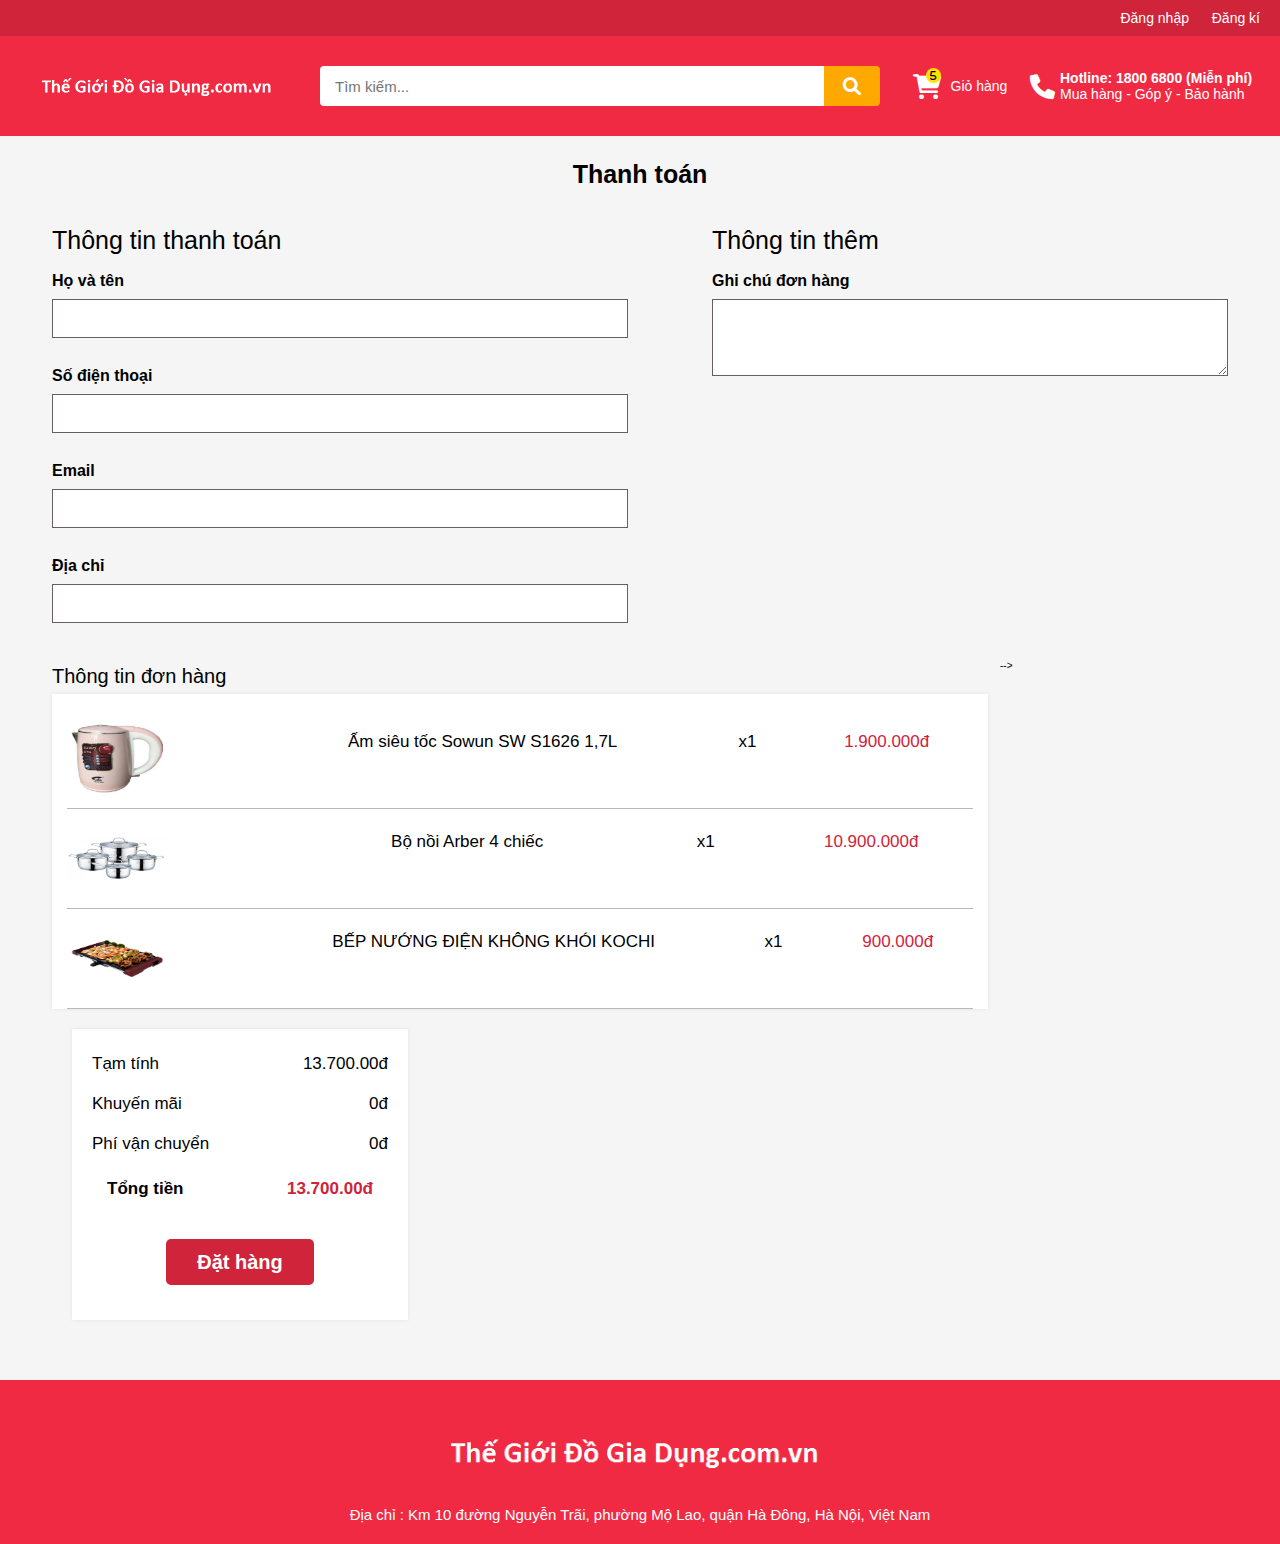
<file: thanhtoan.html>
<!DOCTYPE html>
<html lang="en">

<head>
    <meta charset="UTF-8">
    <meta http-equiv="X-UA-Compatible" content="IE=edge">
    <meta name="viewport" content="width=device-width, initial-scale=1.0">
    <link rel="stylesheet" href="icon/fontawesome-free-6.1.1-web/css/all.min.css">
    <link rel="stylesheet" href="css/base.css">
    <link rel="stylesheet" href="css/main.css">
    <link rel="stylesheet" href="css/cart.css">
    <link rel="stylesheet" href="css/checkout.css">

    <title>Document</title>
</head>

<body>
    <div class="web">

        <!-- phần tiêu đề của web -->
        <div class="tieude">
            <!-- Đăng kí và đăng nhập  -->
            <div class="nav-dieuhuong">
                <ul class="nav-dieuhuong-danhsach">
                    <li class="nav-dieuhuong-muc"><a class="nav-dieuhuong-duongdan" href="dangnhap.html">Đăng nhập</a>
                    </li>
                    <li class="nav-dieuhuong-muc"><a class="nav-dieuhuong-duongdan" href="dangki.html">Đăng kí</a></li>
                </ul>
            </div>
            <!-- phần tieu de còn lại -->

            <div class="tieude-con">
                <!-- phần logo trang web -->
                <div class="tieude__logo">
                    <a href="index.html" class="tieude__logo-duongdan">
                        <img class="tieude__logo-img" src="image/logo.webp" alt="Thế Giới Đồ Gia Dụng .com.vn">

                    </a>
                </div>
                <!-- Phần tìm kiếm trang web -->
                <div class="tieude__timkiem">
                    <form action="" method="post" class="tieude__timkiem form">
                        <input type="text" class="tieude__timkiem-input" placeholder="Tìm kiếm...">
                        <button class="tieude__timkiem-btn" type="submit">
                            <i class="tieude__timkiem-btn-icon fas fa-magnifying-glass"></i>
                        </button>
                    </form>
                </div>

                <!-- phần giỏ hàng web -->
                <div class="tieude_giohang">
                    <a href="giohang.html" class="tieude_giohang-duongdan">
                        <i class="fas fa-cart-shopping tieude_giohang-icon">
                            <span>5</span>
                        </i>
                        Giỏ hàng
                    </a>
                </div>

                <!-- phần số chăm sóc khách hàng -->
                <div class="tieude__dienthoai">
                    <a href="lienhe.html">
                        <i class="tieude__dienthoai-icon fas fa-phone"></i>
                        <p class="tieude__dienthoai-text">
                            <span class="tieude__dienthoai-text-1">Hotline: 1800 6800 (Miễn phí)<br></span>
                            <span>Mua hàng - Góp ý - Bảo hành </span>
                        </p>
                    </a>
                </div>
            </div>


        </div>
        <!-- phần nội dung của web -->
        <div class="web-noidung">

            <div class="wrapper">
                <h1 >Thanh toán</h1>
                <div class="container-payment">
                   
                    <div class="info-box">
                        <div class="info-nguoinhan">
                            <h1>Thông tin thanh toán</h1>
                            <div class="info-row">
                                <label for="info-row-item1">Họ và tên</label>
                                <input type="text" id="info-row-item1" class="info-row-item">
                            </div>
                            <div class="info-row">
                                <label for="info-row-item2">Số điện thoại</label>
                                <input type="text" id="info-row-item2" class="info-row-item ">

                            </div>
                            <div class="info-row">
                                <label for="info-row-item3">Email</label>
                                <input type="text" id="info-row-item3" class="info-row-item">
                            </div>
                            <div class="info-row">
                                <label for="info-row-item4">Địa chỉ</label>
                                <input type="text" id="info-row-item4" class="info-row-item">
                            </div>
                        </div>
                    </div>
                    <div class="container-note">
                        <h1>Thông tin thêm</h1>
                        <div class="info-row">
                            <label for="info-row-item5">Ghi chú đơn hàng</label>
                            <textarea name="ghichuu" placeholder="Ghi chú đơn hàng...." id="info-row-item5" class="info-row-item" cols="50" rows="5">

                            </textarea>
                        </div>
                    </div>
                </div>

                <div class="container">
                    <!-- phần giỏ hàng -->
                    <div class="container-cart">
                        <h5 class="header">Thông tin đơn hàng</h5>
                        <div class="cart-box">
                            <ul>
                                <li class="cart-item">
                                    <div class="item-img">
                                        <a href="#">
                                            <img src="image/am-sieu-toc-2.jpg" alt="quan-ao">
                                        </a>
                                    </div>
                                    <div class="item-info item-description ">
                                        <span>Ấm siêu tốc Sowun SW S1626 1,7L</span>
                                    </div>
                                  
                                    <div class="item-info item-quantity">
                                       <span>x1</span>
                                    </div>
                                    <div class="item-info item-price">
                                        <span>1.900.000đ</span>
                                    </div>
                                </li>
                                <li class="cart-item">
                                    <div class="item-img">
                                        <a href="#">
                                            <img src="image/noi_arber.jpg" alt="quan-ao">
                                        </a>
                                    </div>
                                    <div class="item-info item-description ">
                                        <span>Bộ nồi Arber 4 chiếc</span>
                                    </div>
                                   
                                    <div class="item-info item-quantity">
                                       <span>x1</span>
                                    </div>
                                    <div class="item-info item-price">
                                        <span>10.900.000đ</span>
                                    </div>
                                   
                                </li>
                                <li class="cart-item">
                                    <div class="item-img">
                                        <a href="#">
                                            <img src="image/bep-nuong.png" alt="quan-ao">
                                        </a>
                                    </div>
                                    <div class="item-info item-description ">
                                        <span>BẾP NƯỚNG ĐIỆN KHÔNG KHÓI KOCHI</span>
                                    </div>
                                  
                                    <div class="item-info item-quantity">
                                       <span>x1</span>
                                    </div>
                                    <div class="item-info item-price">
                                        <span>900.000đ</span>
                                    </div>
                                   
                                </li>
                            </ul>
                        </div>
                    </div>

                    <!-- <-- phần thông tin hoá đơn --> -->
                     <div class="container-order">
                      
                        <div class="order-box">
                            <div class="order-info">
                                <div class="order-info-row">
                                    <span>Tạm tính</span>
                                    <span>13.700.00đ</span>
                                </div>
                                <div class="order-info-row">
                                    <span>Khuyến mãi</span>
                                    <span>0đ</span>
                                </div>
                                <div class="order-info-row">
                                    <span>Phí vận chuyển</span>
                                    <span>0đ</span>
                                </div>
                                <div class="order-info-row total-order">
                                    <span>Tổng tiền</span>
                                    <span id="total-money">13.700.00đ</span>
                                </div>

                                <div class="payment">
                                    <a href="#">Đặt hàng</a>
                                </div>
                            </div>
                        </div>
                    </div> 

               
            </div> 
            </div>
        </div>


        <div class="footer">
            <img class="tieude__logo-img" src="image/logo.webp" alt="Thế Giới Đồ Gia Dụng .com.vn">
            <Span class="address">Địa chỉ : Km 10 đường Nguyễn Trãi, phường Mộ Lao, quận Hà Đông, Hà Nội, Việt
                Nam</Span>
        </div>
    </div>
</body>

</html>
</file>
<file: css/base.css>
*{
    margin: 0;
    padding:  0;
    outline: none;
    border: none;
    list-style-type: none;
    box-sizing: inherit;
    text-decoration: none;
}
:root{
   --trang : #fff;
   --do :  #cf243a;

}
html {
    font-size: 62.5%;
    line-height: 1.6rem;
    /* font-family: 'Arial', Helvetica, sans-serif; */
    font-family: roboto, "oxygen-sans", ubuntu, cantarell, "helvetica neue", helvetica, arial, sans-serif;
    box-sizing: border-box;
}
</file>
<file: css/main.css>
/* css phần tieude */

.tieude {
    width: 100%;
    max-width: 100%;
    position: relative;
}

.nav-dieuhuong {
    max-height: 50px;
    background-color: var(--do);
}

.nav-dieuhuong-danhsach {
    list-style: none;
    text-align: right;
    margin-right: 10px;
}

.nav-dieuhuong-duongdan,
.nav-dieuhuong-muc {
    display: inline-block;
    text-decoration: none;
    color: var(--trang);
    font-size: 1.4rem;
    padding: 5px 0px;
    margin: 0px 5px;
    font-weight: 400;
}

.nav-dieuhuong-duongdan :hover,
.nav-dieuhuong-muc:hover {
    opacity: 0.7;
}

.tieude-con {
    padding: 10px 0px;
    background-color: #f12a43;
    display: flex;
    align-items: center;
    height: 100px;
    /* box-shadow: 0 4px 8px 0 rgba(0, 0, 0, 0.2), 0 6px 20px 0 rgba(0, 0, 0, 0.19); */

}

.tieude__logo {
    width: 25%;
    padding: 0px 40px;
}

.tieude__logo-img {
    width: 100%;
     padding: 6px 0px;
    font-size: 2.9rem;
    color: var(--trang);
    font-weight: bold;
}

.tieude__timkiem {
    background-color: var(--trang);
    height: 40px;
    border-radius: 10px;
    flex-grow: 1;
    display: flex;

}

.form {
    border: none;
    outline: none;
}

.tieude__timkiem-input {
    flex-grow: 1;
    height: 100%;
    border: none;
    outline: none;
    font-size: 1.5rem;
    padding: 0px 15px;
    border-radius: 4px;
}

.tieude_giohang,
.tieude_giohang-duongdan {
    width: 130px;
    display: inline-flex;
    margin-left: 10px;
    align-items: center;
    justify-content: center;
    text-decoration: none;
    color: var(--trang);
    font-size: 1.4rem;
}

.tieude_giohang-icon {
    font-size: 2.5rem;
    margin-right: 10px;
    color: var(--trang);
    position: relative;
}
.tieude_giohang-icon span{
    position: absolute;
    display: block;
    text-align: center;
    top: -6px;
    right: 0px;
    color: black;
    line-height: 15px;
    vertical-align: baseline;
    width: 15px;
    height: 15px;
    border-radius: 50%;
    background-color: #ffe300;
    font-size: 1rem;
}


.tieude__dienthoai a{
    width: 240px;
    padding-left: 10px;
    display: flex;
    align-items: center;
    margin-right: 20px;
}

.tieude__dienthoai-icon {
    font-size: 2.5rem;
    margin-right: 10px;
    color: var(--trang);
    margin-right: 5px;
}

.tieude__dienthoai-text {
    font-size: 1.4rem;
    color: var(--trang);
}

.tieude__dienthoai-text-1 {
    font-weight: bold;
}

.tieude__timkiem-btn {
    background-color: #ffa800;
    text-decoration: none;
    height: 100%;
    border-radius: 0px 4px 4px 0px;
    width: 10%;
}

.tieude__timkiem-btn-icon {
    font-size: 1.8rem;
    color: var(--trang);
}

/* css phần container */
.web-noidung {
    background-color: #f5f5f5;
    padding: 30px 0px 60px;
}

.noidung {
    width: 1200px;
    max-width: 100%;
    margin: 0 auto;
    padding-left: 12px;
    padding-right: 12px;
}

.noidung-dieuhuongtrang{
    margin: 20px 0px;
    padding: 15px 5px;
}

.dieuhuongtrang-danhsach {
    display: flex;
    justify-content: flex-start;
}

.dieuhuongtrang-muc a {
    display: flex;
    align-items: center;
    justify-content: space-between;
    font-size: 1.5rem;
    margin-right: 10px;
    color: black;
}
.dieuhuongtrang-muc a span{
    padding-right: 5px;
}
.phancach{
    
    width: 16px;
    height: 16px;
    
}
/* Phần danh mục sản phẩm */
.noidung-hang {
    display: flex;
    flex-wrap: wrap;
    margin-left: -10px;
    margin-right: -10px;
}

.danhmuc {
    padding-left: 10px;
    padding-right: 10px;
    width: 20%;
}

.danhmuc-khoi {
    background-color: var(--trang);
    padding: 0px 18px;
    border: 1px solid rgba(0, 0, 0, 0.2);
}

.tieude-danhmuc {
    font-size: 1.5rem;
    padding: 16px 5px 16px 5px;
    font-weight: bold;
    border-bottom: 1px solid rgba(0, 0, 0, 0.1);

}

.danhmuc-danhsach {
    padding-left: 0;
}

.danhmuc-duongdan {
    display: block;
    font-size: 1.7rem;
    
    font-weight: 500;
    padding: 20px 5px;
    border-bottom: 1px solid rgba(0, 0, 0, 0.1);
    text-transform: capitalize;
    color: black;
}

.danhmuc-duongdan:hover {
    color: var(--do);
}
/* Phần hiẻn thị sản phẩm */
.sanpham {
    padding-left: 10px;
    padding-right: 10px;
    width: 80%;
}

.sanpham-bocuc {
    padding-left: 10px;
    padding-right: 10px;
    width: 25%;
}

.sanpham-muc {
    background-color: var(--trang);
    margin-bottom: 20px;
    box-shadow: 1px 5px 3px rgb(0 0 0 / 5%);
    transition: transform ease 0.3s;
    will-change: transform;
}

.sanpham-muc:hover {
    transform: translate(0, -2px);
    box-shadow: 0 10px 20px rgb(0 0 0 / 10%);
}

.sanpham-hinhanh__img {
    width: 100%;
    height: 250px;
}

.sanpham-noidung {
    margin: 0px 10px;
}

.sanpham-ten {
    text-align: left;
    margin: 30px 0px 10px;
    font-size: 1.5rem;
    line-height: 1.9rem;
    font-weight: 550;
    min-height: 50px;
}

.sanpham-noidung-chitiet {
    display: flex;
    justify-content: space-between;
    align-items: center;
}

.sanpham-noidung-chitiet>* {
    flex-basis: 40%;
    line-height: 1.8rem;
    font-size: 1.5rem;
    padding: 20px 0px;
}

.themsanpham {
    border-radius: 5px;
    text-align: center;
    flex-grow: 1;
}

.themsanpham span {
    background-color: var(--do);
    border-radius: 5px;
    padding: 10px 10px;
    font-weight: 600;
    color: var(--trang);
    transition: background-color 0.8s;
    text-transform: uppercase;
    box-shadow: 1px 5px 3px rgb(0 0 0 / 10%);
}

.themsanpham span:hover {
    background-color: black;
    box-shadow: 1px 8px 3px rgb(0 0 0 / 5%);
}

.sanpham-gia {
    color: var(--do);
    font-weight: 550;
    justify-self: center;
    line-height: 1.5rem;
}

/* phân trang web */
.pagination {
    display: flex;
    justify-content: flex-end;
    padding: 20px 0px;
    font-size: 1.8rem;
}
.pagination a.active {
    background-color: #ed3324;
    color: var(--trang);
}
.pagination a:hover{
    background-color: #ed3324;
    color: var(--trang);
}
.pagination a {
    color: black;
    display: flex;
    align-items: center;
    justify-content: center;
    width: 30px;
    height: 30px;
    border-radius: 50%;
    margin: 0px 8px;
    text-decoration: none;
    font-weight: 500;
}

/* chân trang web */

.footer {
    background-color: #f12a43;
    display: flex;
    flex-direction: column;
    align-items: center;
    padding: 15px 0px;
}

.footer * {
    color: var(--trang);

    margin: 5px 0px;
}

.footer .name {
    font-size: 2.5rem;
    font-weight: 550;
    margin-bottom: 5px;
}

.footer .address {
    font-size: 1.5rem;
    line-height: 1.8rem;
}
.footer img{
    width: 30%;
}
.thongtin-lienhe{
    padding: 0px 10px;
    width: 60%;
}
.form-lienhe{
    padding: 0px 10px;
    width: 40%;
    display: flex;
    flex-direction: column;
}
.form-lienhe-hang{
    display: flex;
    margin: 0px 0px 10px;
}
.form-lienhe-hang *{
    flex-grow: 1;
    box-shadow: inset 0 1px 2px rgb(0 0 0 / 10%);
    text-align: left;
    font-size: 1.2rem;
   
}
.form-lienhe-hang textarea{
    padding: 10px 5px;
}
.btn-lienhe input{
    width: 20%;
    text-align: center;
    justify-content: flex-end;
    background-color: rgb(255, 0, 34);
}
.thongtin-lienhe h1{
    margin-bottom: 50px;
    font-size: 3.5rem;
    font-weight: 650;
}

.thongtin{
    margin: 15px 0px;
}
.thongtin *{
    display: block;
}
.thongtin h3{
    font-size: 2.0rem;
    line-height: 2.5rem;
    font-weight: 600;
}
.thongtin span{
    padding: 10px 0px;
    font-size: 1.5rem;
}
</file>
<file: css/form.css>
.noidung-dangnhap{
    text-align: center;
    padding: 25px 0px 50px;
}
.noidung-dangnhap h1{
    font-size: 3.3rem;
    line-height: 2.0rem;
    font-weight: 600;
    text-transform: uppercase;
}
.dangnhap-form{
    width: 100%;
    max-width: 100%;
    padding: 10px 50px;
}
.noidung-dangnhap-form{
    width: 600px;
    box-shadow: 0 0 4px rgb(0 0 0 / 30%);
    background-color: var(--trang);
    margin: 0  auto;
    margin-bottom: 40px;
    padding: 40px 40px;
}
.noidung-dangnhap-form form{
    width: 100%;
    display: block;
}
/* .notifications{
    visibility: hidden;
    padding: 10px 0px;
    margin: 0 auto;
    text-align: center;
}
.notifications h5{
    font-size: 1.5rem;
    color: var(--do);
    font-weight: 500;
} */
.form-hang{
    display: flex;
    padding: 5px 0px;
}
.form-hang-muc{
    flex-grow: 1;
    border: none;
    outline: none;
    font-size: 1.5rem;
    padding: 0px 15px;
    border:  1px solid rgba(0,0,0,.14);
    border-radius: 3px;
    height: 40px;
    
}

.btn{
    padding: 10px 0px;
    margin-top: 10px;
    background-color:#ed3324;
    border-radius: 4px;
}
.btn input{
    background-color:#ed3324;
    color: var(--trang);
    border: none;
    font-size: 2.5rem;
    font-weight: 500;
    cursor: pointer;
    transition: all 0.2s ease;
}
.btn:hover{
    opacity: 0.7;
}

.dangki{
    padding-top: 25px;
    font-size: 1.2rem;
}
</file>
<file: css/cart.css>
.wrapper{
    width: 1200px;
    max-width: 100%;
    margin: auto;
    padding: 0px 12px;
}
.content-cart{
    text-align: center;
    padding: 35px 0px;
}
.content-cart h1{
    font-size: 3.6rem;
    line-height: 2.0rem;
    font-weight: 600;
    text-transform: uppercase;
}
.container{
    display: flex;
    flex-wrap: wrap;
    margin: 0px -12px;
}


/* css cho  phần giỏ hàng  */
.container-cart{
    padding: 0px 12px;
    width: 60%;
}

/* tiêu đề cho phần giỏ hàng và đơn hàng*/
 h5.header{
    font-size: 2.0rem;
    padding: 10px 0px;
    font-weight: 400;
}

/* css vùng chứa đơn hàng */
.cart-box{
    background-color: var(--trang);
    box-shadow: 0 0 4px rgb(0 0 0 / 8%);
}
.cart-box ul{
    padding: 15px 15px 0px 15px;
    min-height: 200px;
}

.cart-item{
    display: flex;
    width: 100%;
    justify-content: space-between;
    padding: 15px 0px; 
    border-bottom: 1px solid rgba(65, 59, 59, 0.37);
}


.item-info{
    font-size: 1.7rem;
    padding: 10px;
    text-align: center;
    flex-grow: 1;
}
.item-img{
    flex-grow: 1;
    flex-basis: 15%;
}
.item-img a img{
      width: 100%;
      text-decoration: none;
}
.item-description{
    flex-grow: 2;
}

.item-price{
   font-weight: 400;
   color: var(--do);
}

.item-counter{
    display: flex;
    font-size: 1.8rem;
    align-items: center;
    width: 100%;
    border: 1px solid #e0e0e0;
    border-radius: 4px;
    margin-top: -5px;
}
.item-counter *{
    flex-grow: 1;
    flex-basis: 33.3333%;
    display: block;
    padding: 5px 5px;
}

.item-counter span{
        border-left: 1px solid #e0e0e0;
        border-right: 1px solid #e0e0e0;
}
.item-delete-icon{
  
}
/* css cho vung đơn hang */
.container-order{
    padding: 0px 12px;
    margin-left: 20px;
    width: 30%;
}
.order-box{
    padding: 15px 20px;
    background-color: var(--trang);
    box-shadow: 0 0 4px rgb(0 0 0 / 8%);
}

.order-info-row{
    display: flex;
    justify-content: space-between;
    padding: 10px 0px;
    font-size: 1.7rem;
    line-height: 2.0rem;
    font-weight: 400;
}
.total-order{
    padding: 0px 15px;
    margin: 15px 0px 10px;
    font-weight: bold;
}
span#total-money{
    color: var(--do);
}

.payment{
    display: flex;
    justify-content: center;
    align-items: center;
    margin: 40px 0px 20px;
    
}

.payment a{
    display: block;
    width: 50%;
    padding: 15px 0px;
    color: var(--trang);
    text-align: center;
    border-radius: 5px;
    font-size: 2.0rem;
    font-weight: 550;
    background-color: var(--do);
}

.payment a:hover{
    background-color: rgb(94, 17, 17);
}
</file>
<file: css/checkout.css>
.container-payment{
    display: flex;
    flex-wrap: wrap;
    padding-top: 30px;
    margin: 0px -12px;
    justify-content: space-between;
}
.wrapper > h1{
    text-align: center;
    display: block;
    font-size: 2.5rem;
}
.container-payment h1{
    font-size: 2.5rem;
    font-weight: 450;
}
.info-box{
    padding: 20px 12px;
    width: 50%;
}
.info-row{
    display: flex;
    flex-direction: column;
    justify-content: space-between;
    min-height: 85px;
    margin: 10px 0px;
    padding: 5px 0px;
    font-size: 1.5rem;
    font-weight: 500;
}
.info-row-item{
    flex-grow: 1;
    padding: 0px 5px;
    border: 1px solid rgb(102, 95, 95);
}
.info-row label{
    display: inline-block;
    font-size: 1.6rem;
    padding: 10px 0px;
    font-weight: 600;
}

.container-note{
    padding: 20px 12px;
    width: 45%;
    text-align: left;
}

.container-cart{
    width: 80%;
    margin-bottom: 20px;
}
.container-cart ul li{
    max-height: 100px;
}
.item-img a img{
    height: 100%;
    width: 100px;
}

.thongtindathang{
    min-height: 300px;
    width: 800px;
    margin: 0 auto;
    background-color: rgb(255, 255, 255);
    padding: 20px 15px;
}

.thongtindathang h2{
    display: block;
    font-size: 3.5rem;
    padding: 5px 0px 10px;
    line-height: 2.0rem;
    font-weight: 500;
    margin-bottom: 10px;
}
.thongtindathang h5{
    font-size: 1.7rem;
    padding: 10px 0px;
    margin-bottom: 10px;
    line-height: 2.0rem;
    font-weight: 400;
}
.muc-thongtin{
    font-size: 1.5rem;
    line-height: 1.5rem;
     padding-bottom: 20px;
    display: flex;
}
.chitietdonhang h2{
   margin-top: 20px;
   margin-bottom: 20px;
}
</file>
